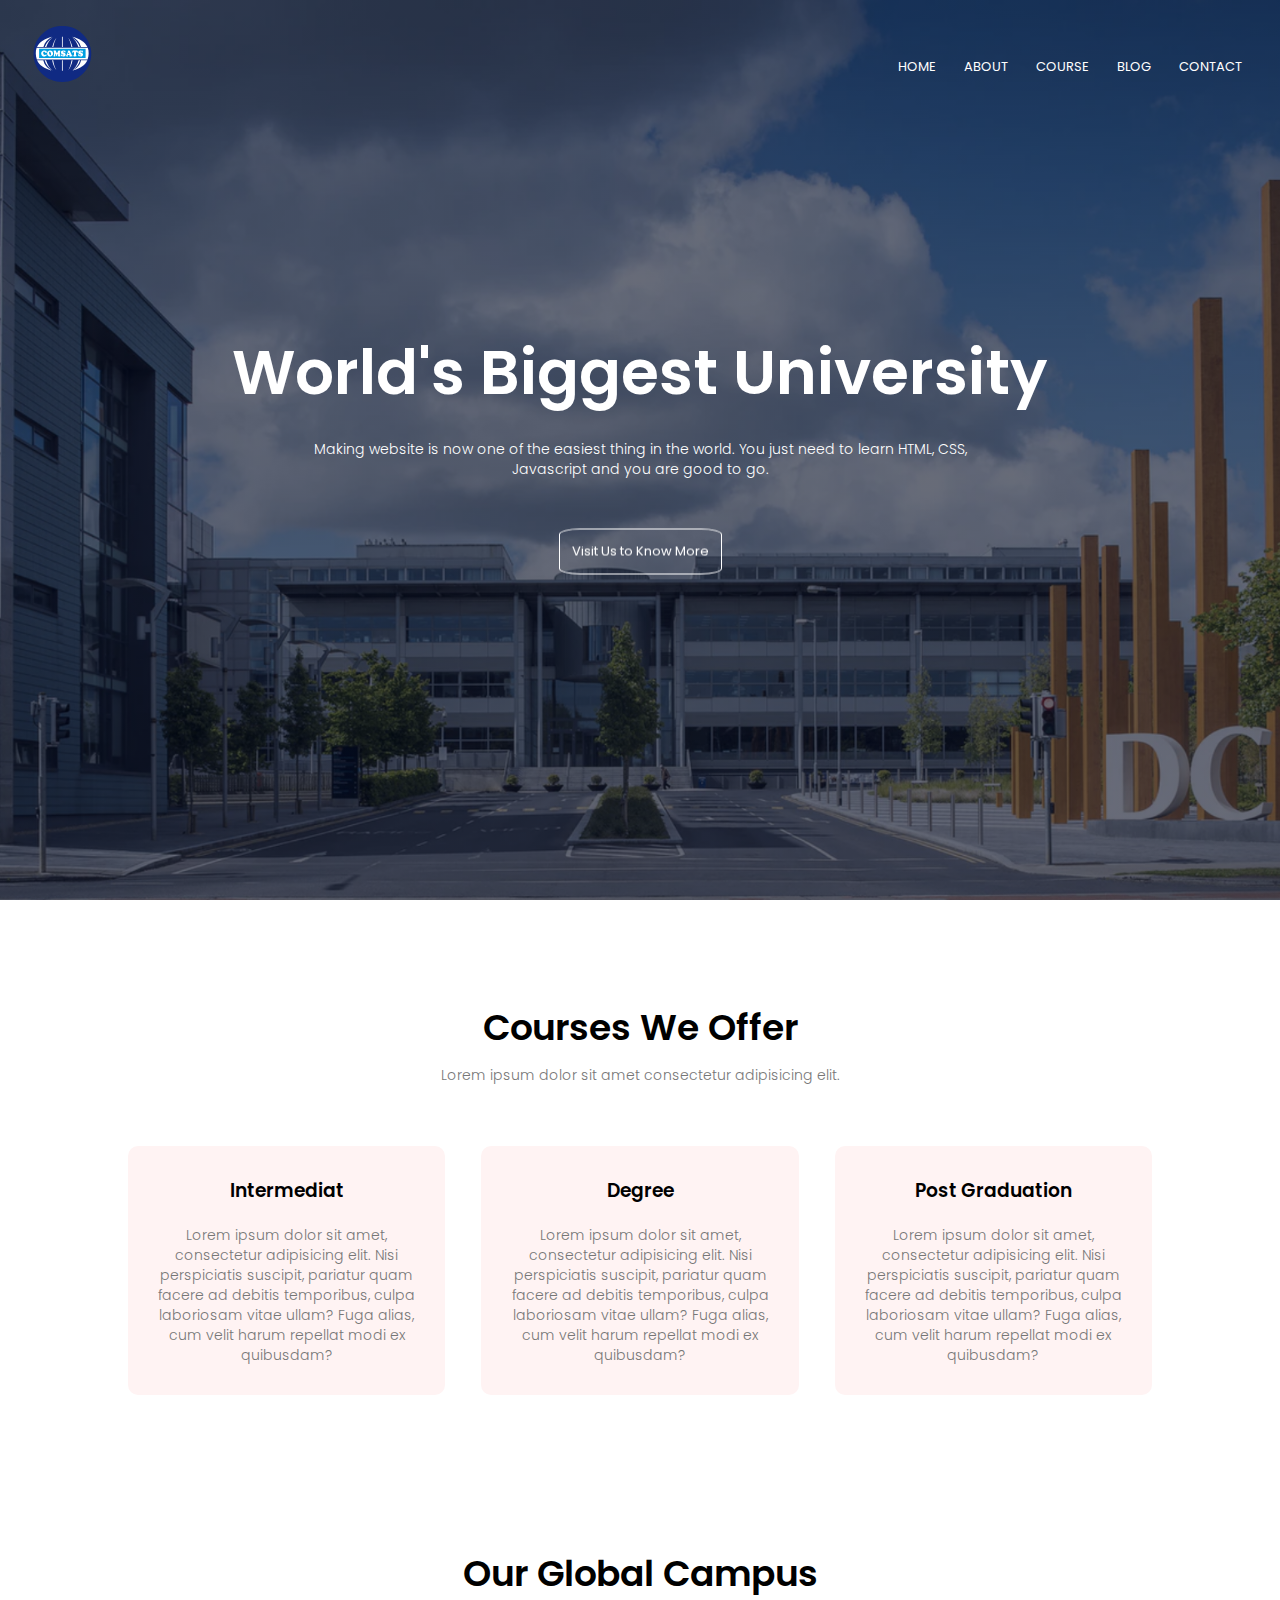
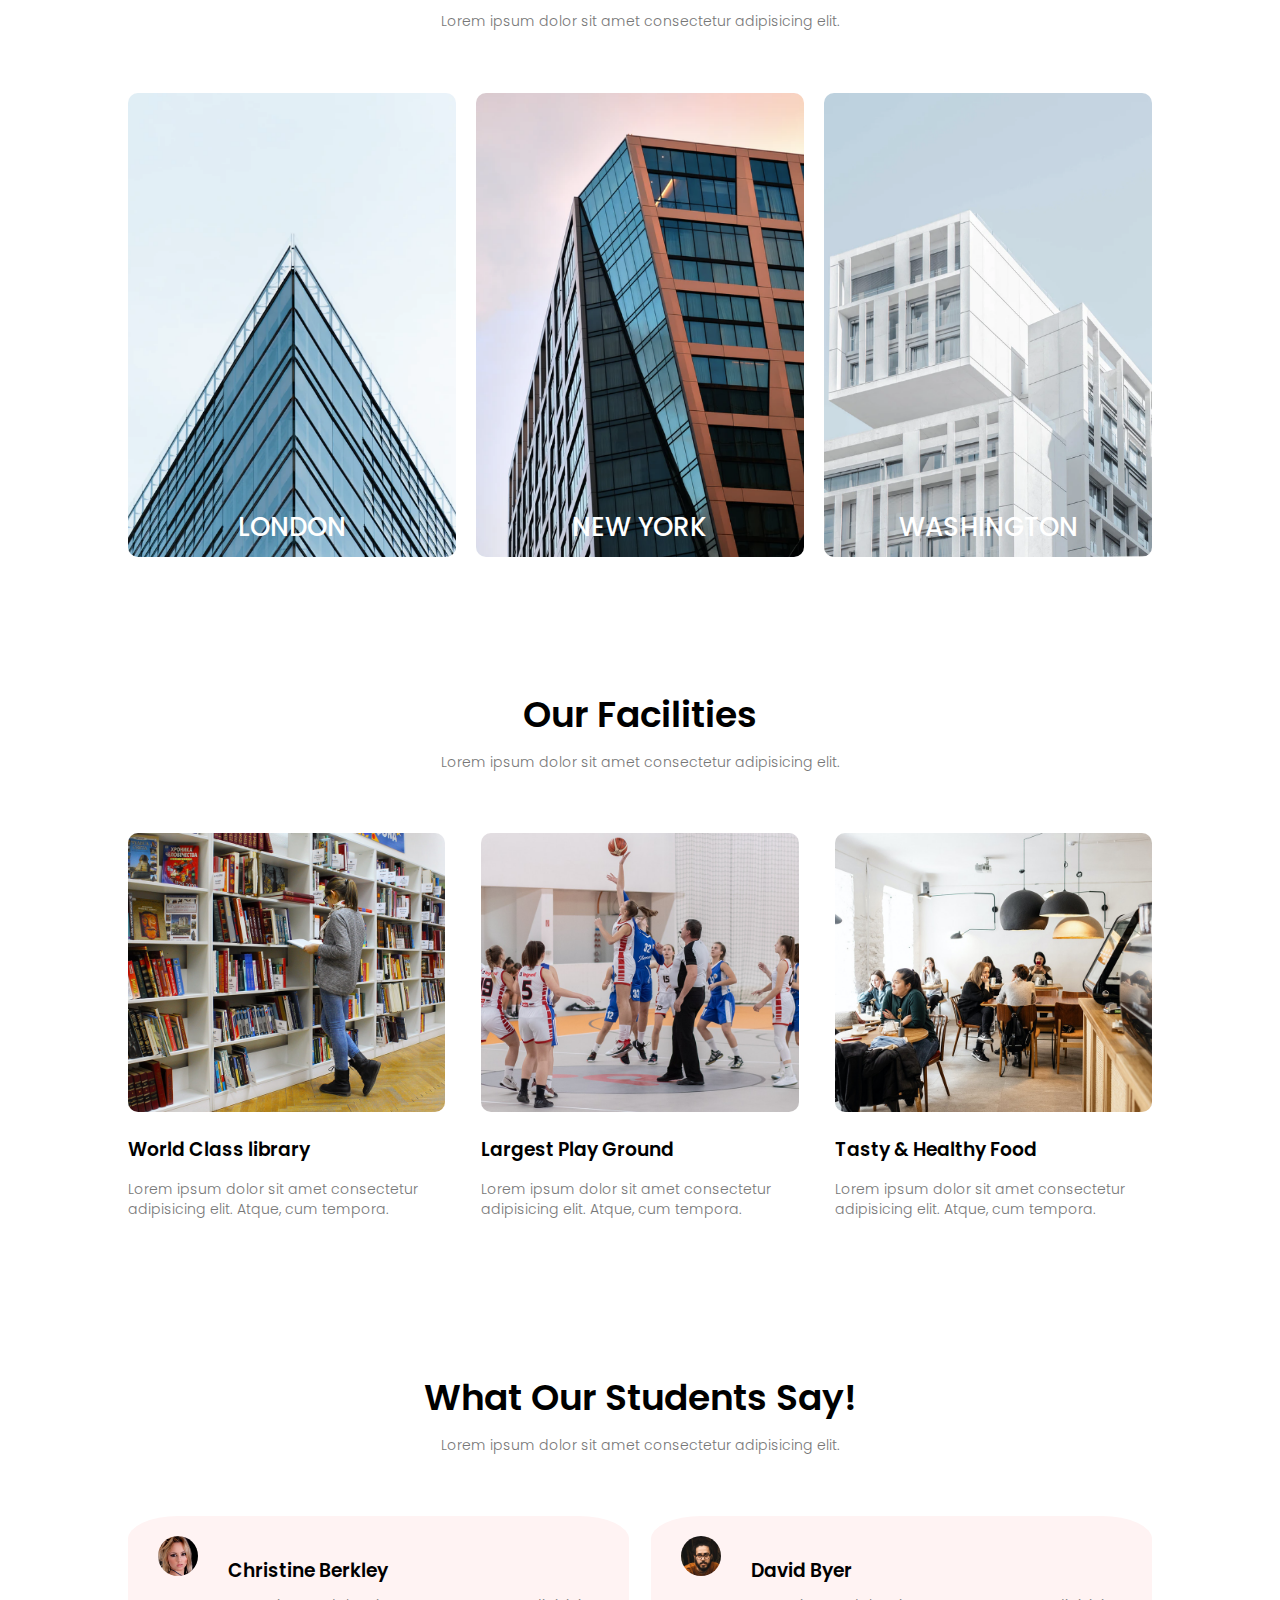
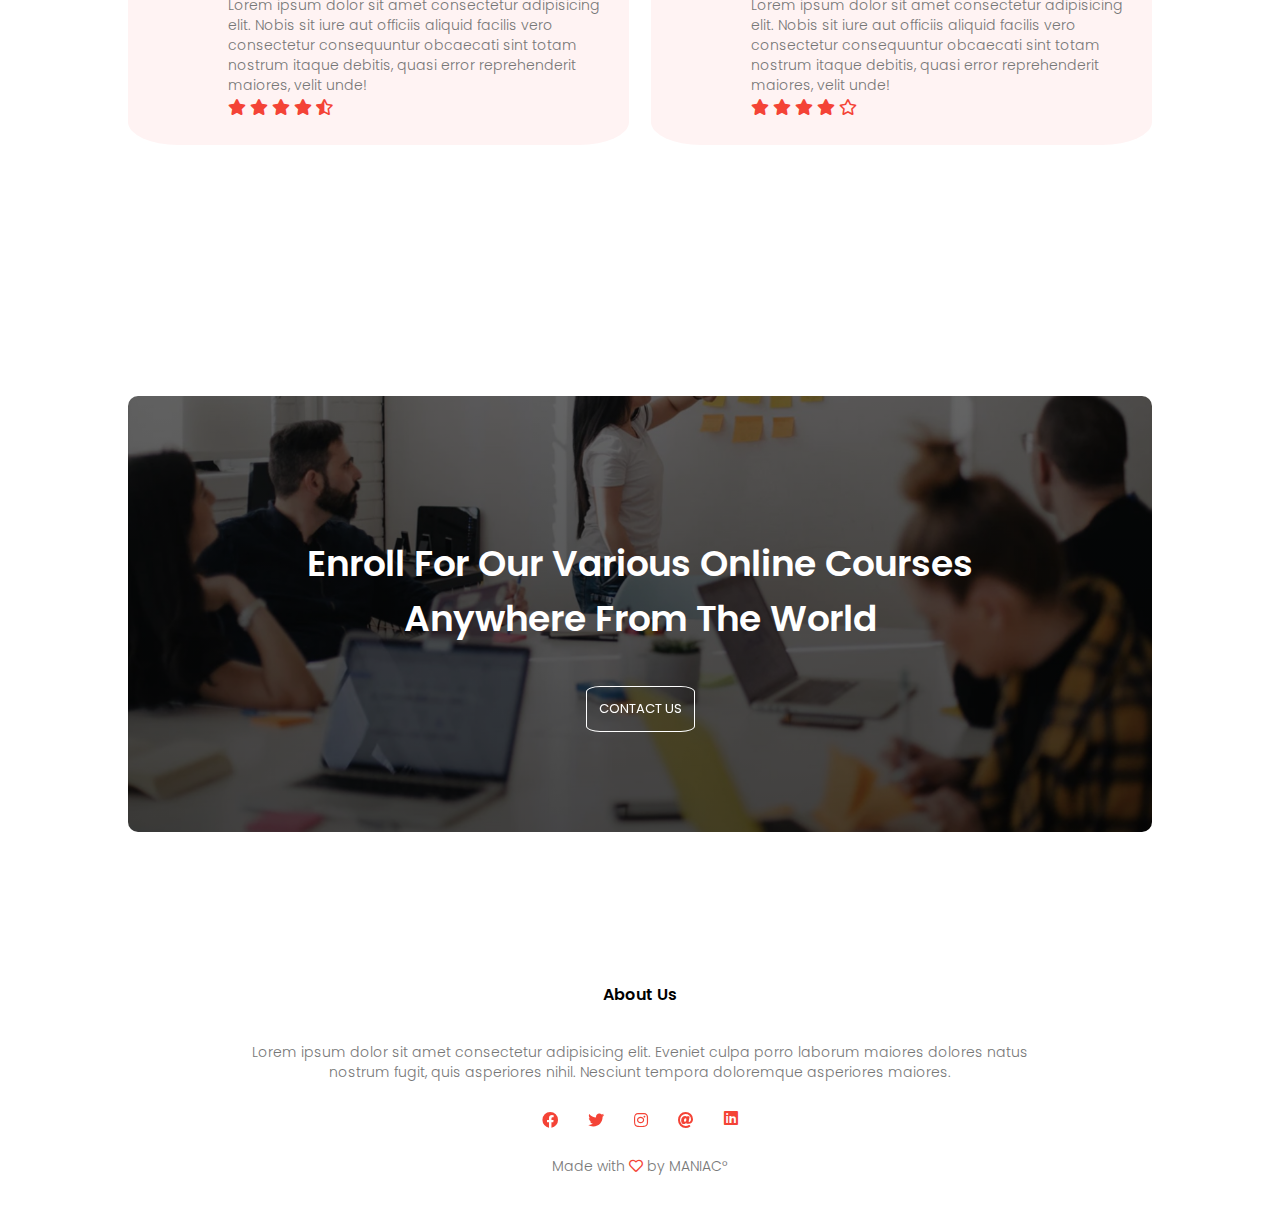
<file: index.html>
<!DOCTYPE html>
<html lang="en">

<head>
  <meta charset="UTF-8" />
  <meta http-equiv="X-UA-Compatible" content="IE=edge" />
  <meta name="viewport" content="width=device-width, initial-scale=1.0" />
  <title>University Website Design</title>
  <link rel="stylesheet" href="style.css" />
  <link rel="preconnect" href="https://fonts.googleapis.com" />
  <link rel="preconnect" href="https://fonts.gstatic.com" crossorigin />
  <link href="https://fonts.googleapis.com/css2?family=Poppins:ital,wght@0,200;0,400;0,600;0,700;1,300&display=swap"
    rel="stylesheet" />
  <link rel="stylesheet" href="./fontawesome-free-5.15.4-web/css/all.css" />

  <link rel="stylesheet" href="./Hover-master/css/hover-min.css" />
</head>

<body>
  <section class="header main_picture">
    <nav>
      <a href="index.html"><img id="svg" src="./Images_used/logo.svg" alt="" /></a>
      <div>
      </div>
      <div class="nav-links" id="navLinks">
        <i class="fa fa-times" onclick="hideMenu()"></i>
        <ul>
          <li><a href="index.html">HOME</a></li>
          <li><a href="About.html">ABOUT</a></li>
          <li><a href="course.html">COURSE</a></li>
          <li><a href="blog.html">BLOG</a></li>
          <li><a href="contact.html">CONTACT</a></li>
        </ul>
      </div>
      <i class="fa fa-bars" onclick="showMenu()"></i>
    </nav>

    <div class="text-box">
      <h1>World's Biggest University</h1>
      <p>
        Making website is now one of the easiest thing in the world. You just
        need to learn HTML, CSS, <span class="break"><br /></span> Javascript
        and you are good to go.
      </p>
      <a href="" class="hero-btn hvr-wobble-top hvr-round-corners">Visit Us to Know More
      </a>
    </div>
  </section>

  <!-- COURSES -->

  <section class="course">
    <h1>Courses We Offer</h1>
    <p>Lorem ipsum dolor sit amet consectetur adipisicing elit.</p>

    <div class="row">
      <div class="course-col">
        <h3>Intermediat</h3>
        <p>
          Lorem ipsum dolor sit amet, consectetur adipisicing elit. Nisi
          perspiciatis suscipit, pariatur quam facere ad debitis temporibus,
          culpa laboriosam vitae ullam? Fuga alias, cum velit harum repellat
          modi ex quibusdam?
        </p>
      </div>
      <div class="course-col">
        <h3>Degree</h3>
        <p>
          Lorem ipsum dolor sit amet, consectetur adipisicing elit. Nisi
          perspiciatis suscipit, pariatur quam facere ad debitis temporibus,
          culpa laboriosam vitae ullam? Fuga alias, cum velit harum repellat
          modi ex quibusdam?
        </p>
      </div>
      <div class="course-col">
        <h3>Post Graduation</h3>
        <p>
          Lorem ipsum dolor sit amet, consectetur adipisicing elit. Nisi
          perspiciatis suscipit, pariatur quam facere ad debitis temporibus,
          culpa laboriosam vitae ullam? Fuga alias, cum velit harum repellat
          modi ex quibusdam?
        </p>
      </div>
    </div>
  </section>

  <!-- Campus -->

  <section class="campus">
    <h1>Our Global Campus</h1>
    <p>Lorem ipsum dolor sit amet consectetur adipisicing elit.</p>

    <div class="row">
      <div class="campus-col">
        <img src="./Images_used/london.png" alt="" />
        <div class="layer">
          <h3>LONDON</h3>
        </div>
      </div>

      <div class="campus-col">
        <img src="./Images_used/newyork.png" alt="" />
        <div class="layer">
          <h3 id="newyork-campus-title">NEW YORK</h3>
        </div>
      </div>

      <div class="campus-col">
        <img src="./Images_used/washington.png" alt="" />
        <div class="layer">
          <h3>WASHINGTON</h3>
        </div>
      </div>
    </div>
  </section>

  <!-- Facilities -->

  <section class="facilities">
    <h1>Our Facilities</h1>
    <p>Lorem ipsum dolor sit amet consectetur adipisicing elit.</p>

    <div class="row">
      <div class="facilities-col">
        <img src="./Images_used/library.png" alt="" />
        <h3>World Class library</h3>
        <p>
          Lorem ipsum dolor sit amet consectetur adipisicing elit. Atque, cum
          tempora.
        </p>
      </div>

      <div class="facilities-col">
        <img src="./Images_used/basketball.png" alt="" />
        <h3>Largest Play Ground</h3>
        <p>
          Lorem ipsum dolor sit amet consectetur adipisicing elit. Atque, cum
          tempora.
        </p>
      </div>

      <div class="facilities-col">
        <img src="./Images_used/cafeteria.png" alt="" />
        <h3>Tasty & Healthy Food</h3>
        <p>
          Lorem ipsum dolor sit amet consectetur adipisicing elit. Atque, cum
          tempora.
        </p>
      </div>
    </div>
  </section>

  <!-- Testimonials -->

  <section class="testimonials">
    <h1>What Our Students Say!</h1>
    <p>Lorem ipsum dolor sit amet consectetur adipisicing elit.</p>

    <div class="row">
      <div class="testimonial-col">
        <img src="./Images_used/user1.jpg" alt="" />
        <div>
          <h3>Christine Berkley</h3>
          <p>
            Lorem ipsum dolor sit amet consectetur adipisicing elit. Nobis sit
            iure aut officiis aliquid facilis vero consectetur consequuntur
            obcaecati sint totam nostrum itaque debitis, quasi error
            reprehenderit maiores, velit unde!
          </p>
          <i class="fa fa-star"></i>
          <i class="fa fa-star"></i>
          <i class="fa fa-star"></i>
          <i class="fa fa-star"></i>
          <i class="fa fa-star-half-alt"></i>
        </div>
      </div>
      <div class="testimonial-col">
        <img src="./Images_used/user2.jpg" alt="" />
        <div>
          <h3>David Byer</h3>
          <p>
            Lorem ipsum dolor sit amet consectetur adipisicing elit. Nobis sit
            iure aut officiis aliquid facilis vero consectetur consequuntur
            obcaecati sint totam nostrum itaque debitis, quasi error
            reprehenderit maiores, velit unde!
          </p>
          <i class="fa fa-star"></i>
          <i class="fa fa-star"></i>
          <i class="fa fa-star"></i>
          <i class="fa fa-star"></i>
          <i class="far fa-star"></i>
        </div>
      </div>
    </div>
  </section>

  <!-- Call to Acton -->

  <section class="cta">
    <h1>
      Enroll For Our Various Online Courses<br />Anywhere From The World
    </h1>
    <a href="" class="hero-btn hvr-wobble-top hvr-round-corners">CONTACT US</a>
  </section>

  <!-- Footer -->

  <section class="footer">
    <h4>About Us</h4>
    <p>
      Lorem ipsum dolor sit amet consectetur adipisicing elit. Eveniet culpa
      porro laborum maiores dolores natus<span class="break"><br /></span>nostrum fugit, quis asperiores nihil. Nesciunt
      tempora doloremque
      asperiores maiores.
    </p>

    <!-- <div class="icons"> -->

    <a href="https://www.facebook.com/sheikh.tayyab.3705157/" target="_blank" class="hvr-icon-spin"><i
        class="fab fa-facebook hvr-icon"></i></a>
    <a href="https://twitter.com/TayyabS72998062" target="_blank" class="hvr-icon-spin"><i
        class="fab fa-twitter hvr-icon"></i></a>
    <a href="https://www.instagram.com/im__ts/" target="_blank" class="hvr-icon-spin"><i
        class="fab fa-instagram hvr-icon"></i></a>
    <a href="https://mail.google.com/mail/u/0/#inbox?compose=GTvVlcSDZczKXHNKrZkqFWdwPqdxPjgXcZMvlJrBLRSpcTbqCClMpBRTggkJdXbtHVGdwRqsbHFld"
      target="_blank" class="hvr-icon-spin"><i class="fas fa-at hvr-icon"></i></a>
    <i class="fab fa-linkedin hvr-icon"></i>
    <!-- </div> -->
    <p>
      Made with <i class="far fa-heart"></i> by MANIAC<span class="degree">°</span>
    </p>
  </section>

  <!-- Javascript for Toggle Menu -->
  <script>
    var navLinks = document.getElementById("navLinks");

    function showMenu() {
      navLinks.style.right = "0";
    }
    function hideMenu() {
      navLinks.style.right = "-100%";
    }
  </script>
</body>

</html>
</file>
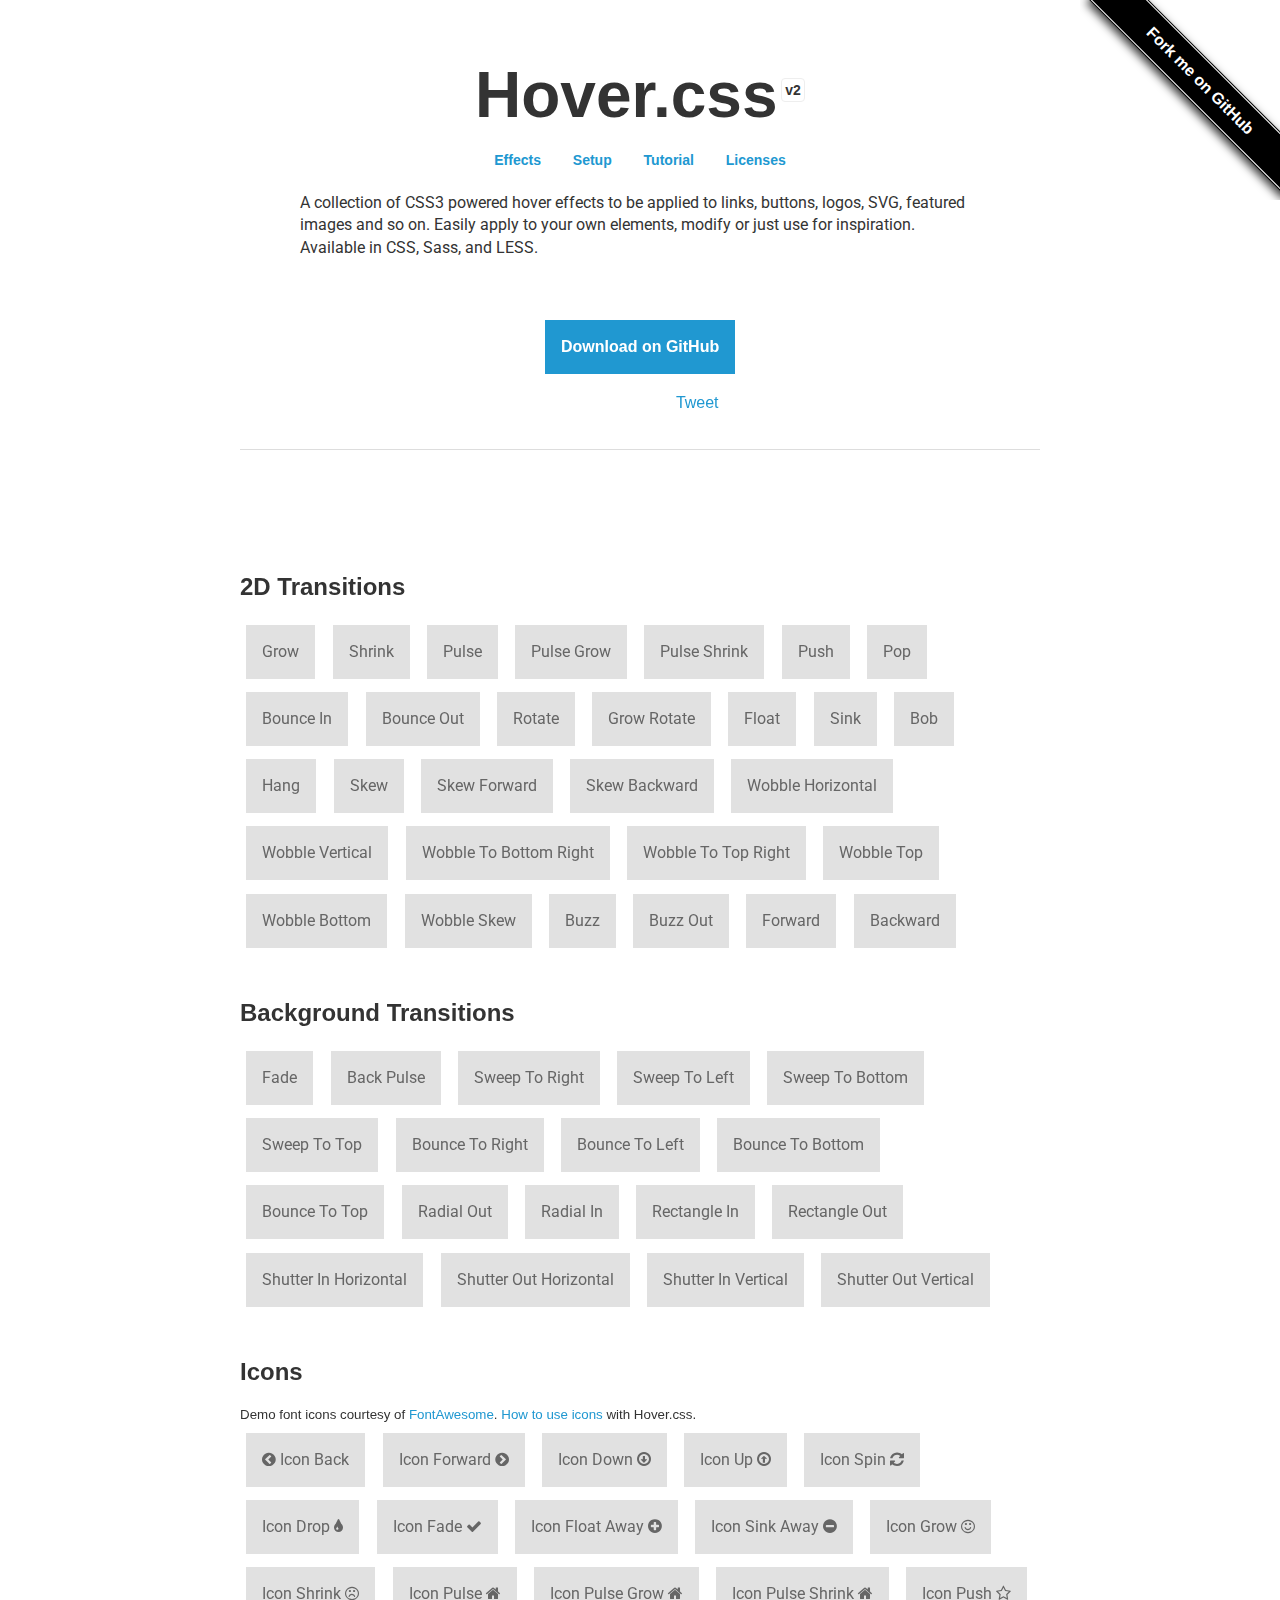
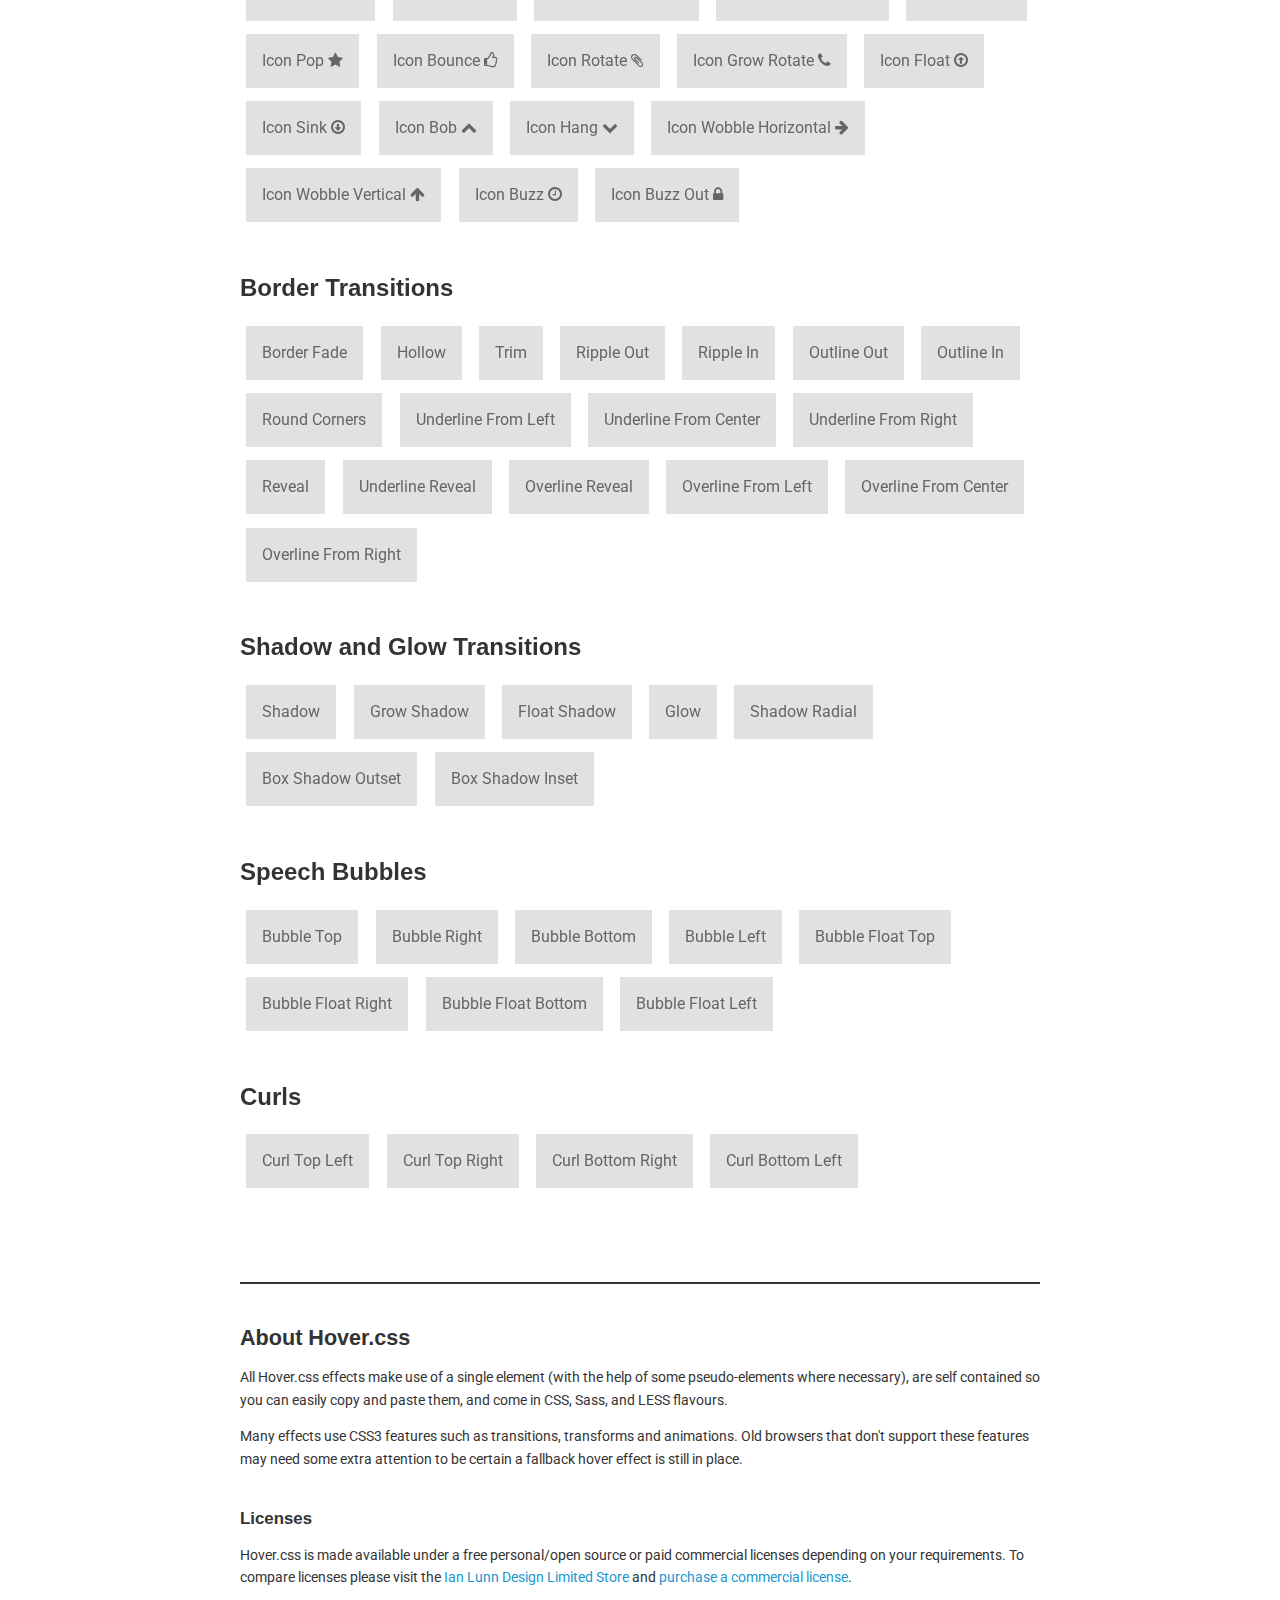
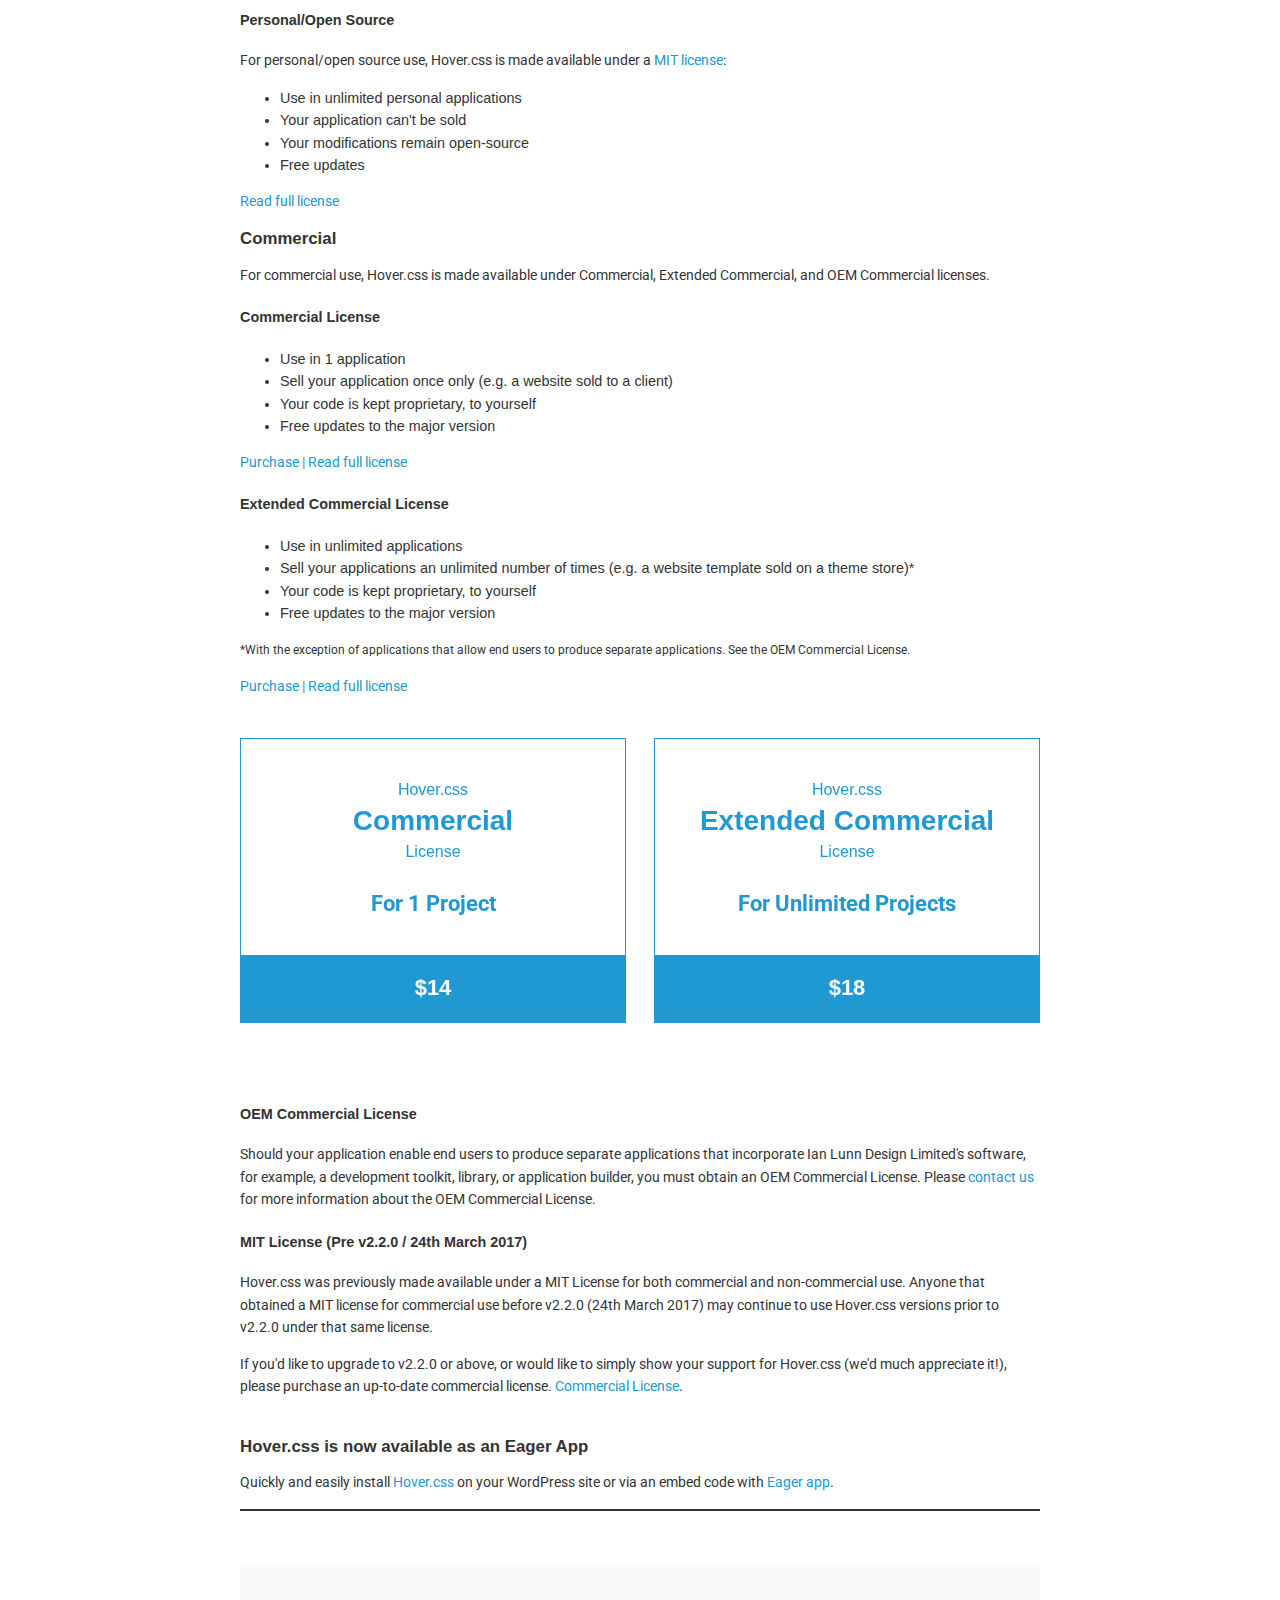
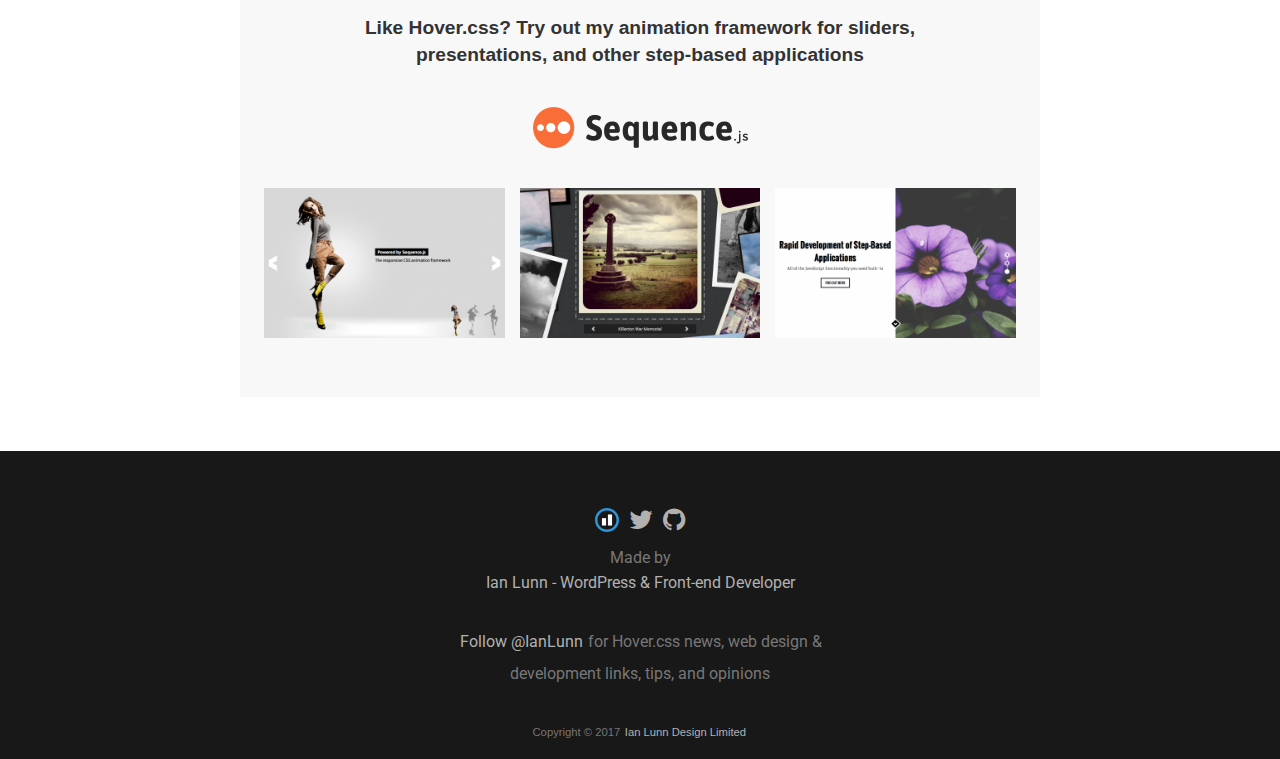
<file: Hover-master/index.html>
<!DOCTYPE html>
<html lang="en">
	<head>
		<meta charset="utf-8">
		<meta property="og:image" content="https://ianlunn.github.io/Hover/hover.jpg" />
		<meta property="og:site_name" content="Hover.css"/>
		<meta property="og:title" content="Hover.css - A collection of CSS3 powered hover effects" />
		<title>Hover.css - A collection of CSS3 powered hover effects</title>
		<link href="css/demo-page.css" rel="stylesheet" media="all">
		<link href="css/hover.css" rel="stylesheet" media="all">
		<link href="https://maxcdn.bootstrapcdn.com/font-awesome/4.2.0/css/font-awesome.min.css" rel="stylesheet" media="all">
	</head>
	<body>

		<!--[if lt IE 10]>
		<p class="browsehappy">You are using an <strong>outdated</strong> browser. Please <a href="https://browsehappy.com/">upgrade your browser</a> to improve your experience.</p>
		<![endif]-->

		<div class="main">
			<span id="forkongithub"><a href="https://github.com/IanLunn/Hover">Fork me on GitHub</a></span>

			<h1>Hover.css <a href="https://github.com/IanLunn/Hover/releases" class="sup" title="View release history">v2</a></h1>

			<nav>
				<ul>
					<li><a href="#effects" title="Effects">Effects</a></li>
					<li><a href="https://github.com/IanLunn/Hover/blob/master/README.md#hovercss" title="Setup">Setup</a></li>
					<li><a href="https://ianlunn.co.uk/articles/hover-css-tutorial-introduction/" title="hover.css Tutorial and Introduction">Tutorial</a></li>
					<li><a href="#licenses" title="Licenses">Licenses</a></li>
				</ul>
			</nav>

			<p class="intro">A collection of CSS3 powered hover effects to be applied to links, buttons, logos, SVG, featured images and so on. Easily apply to your own elements, modify or just use for inspiration. Available in CSS, Sass, and LESS.</p>

			<div class="download aligncenter">
				<a class="button cta hvr-float-shadow" href="https://github.com/IanLunn/Hover">Download on GitHub</a>
			</div>

			<div class="social aligncenter">
				<div class="social-button">
					<iframe src="https://ghbtns.com/github-btn.html?user=IanLunn&repo=Hover&type=watch&count=true" allowtransparency="true" frameborder="0" scrolling="0" width="110" height="20"></iframe>
				</div>

				<div class="social-button">
					<a href="https://twitter.com/share" class="twitter-share-button" data-related="IanLunn" data-dnt="true">Tweet</a>
				</div>
			</div>

			<hr />
			<br />

			<script async type="text/javascript" src="//cdn.carbonads.com/carbon.js?serve=CKYIE23M&placement=ianlunncouk" id="_carbonads_js"></script>

			<div id="effects" class="effects">

				<h2>2D Transitions</h2>

				<a href="#" class="hvr-grow">Grow</a>
				<a href="#" class="hvr-shrink">Shrink</a>
				<a href="#" class="hvr-pulse">Pulse</a>
				<a href="#" class="hvr-pulse-grow">Pulse Grow</a>
				<a href="#" class="hvr-pulse-shrink">Pulse Shrink</a>
				<a href="#" class="hvr-push">Push</a>
				<a href="#" class="hvr-pop">Pop</a>
				<a href="#" class="hvr-bounce-in">Bounce In</a>
				<a href="#" class="hvr-bounce-out">Bounce Out</a>
				<a href="#" class="hvr-rotate">Rotate</a>
				<a href="#" class="hvr-grow-rotate">Grow Rotate</a>
				<a href="#" class="hvr-float">Float</a>
				<a href="#" class="hvr-sink">Sink</a>
				<a href="#" class="hvr-bob">Bob</a>
				<a href="#" class="hvr-hang">Hang</a>
				<a href="#" class="hvr-skew">Skew</a>
				<a href="#" class="hvr-skew-forward">Skew Forward</a>
				<a href="#" class="hvr-skew-backward">Skew Backward</a>
				<a href="#" class="hvr-wobble-horizontal">Wobble Horizontal</a>
				<a href="#" class="hvr-wobble-vertical">Wobble Vertical</a>
				<a href="#" class="hvr-wobble-to-bottom-right">Wobble To Bottom Right</a>
				<a href="#" class="hvr-wobble-to-top-right">Wobble To Top Right</a>
				<a href="#" class="hvr-wobble-top">Wobble Top</a>
				<a href="#" class="hvr-wobble-bottom">Wobble Bottom</a>
				<a href="#" class="hvr-wobble-skew">Wobble Skew</a>
				<a href="#" class="hvr-buzz">Buzz</a>
				<a href="#" class="hvr-buzz-out">Buzz Out</a>
				<a href="#" class="hvr-forward">Forward</a>
				<a href="#" class="hvr-backward">Backward</a>


				<h2>Background Transitions</h2>

				<a href="#" class="hvr-fade">Fade</a>
				<a href="#" class="hvr-back-pulse">Back Pulse</a>
				<a href="#" class="hvr-sweep-to-right">Sweep To Right</a>
				<a href="#" class="hvr-sweep-to-left">Sweep To Left</a>
				<a href="#" class="hvr-sweep-to-bottom">Sweep To Bottom</a>
				<a href="#" class="hvr-sweep-to-top">Sweep To Top</a>
				<a href="#" class="hvr-bounce-to-right">Bounce To Right</a>
				<a href="#" class="hvr-bounce-to-left">Bounce To Left</a>
				<a href="#" class="hvr-bounce-to-bottom">Bounce To Bottom</a>
				<a href="#" class="hvr-bounce-to-top">Bounce To Top</a>
				<a href="#" class="hvr-radial-out">Radial Out</a>
				<a href="#" class="hvr-radial-in">Radial In</a>
				<a href="#" class="hvr-rectangle-in">Rectangle In</a>
				<a href="#" class="hvr-rectangle-out">Rectangle Out</a>
				<a href="#" class="hvr-shutter-in-horizontal">Shutter In Horizontal</a>
				<a href="#" class="hvr-shutter-out-horizontal">Shutter Out Horizontal</a>
				<a href="#" class="hvr-shutter-in-vertical">Shutter In Vertical</a>
				<a href="#" class="hvr-shutter-out-vertical">Shutter Out Vertical</a>


				<h2>Icons</h2>

				<small>Demo font icons courtesy of <a href="https://fortawesome.github.io/Font-Awesome/">FontAwesome</a>. <a href="https://github.com/IanLunn/Hover/#using-icon-effects">How to use icons</a> with Hover.css.</small>

				<a href="#" class="hvr-icon-back">
					<i class="fa fa-chevron-circle-left hvr-icon"></i> Icon Back
				</a>
				<a href="#" class="hvr-icon-forward">
					Icon Forward
					<i class="fa fa-chevron-circle-right hvr-icon"></i>
				</a>
				<a href="#" class="hvr-icon-down">
					Icon Down <i class="fa fa-arrow-circle-o-down hvr-icon"></i>
				</a>
				<a href="#" class="hvr-icon-up">
					Icon Up <i class="fa fa-arrow-circle-o-up hvr-icon"></i>
				</a>
				<a href="#" class="hvr-icon-spin">
					Icon Spin <i class="fa fa-refresh hvr-icon"></i>
				</a>
				<a href="#" class="hvr-icon-drop">
					Icon Drop <i class="fa fa-tint hvr-icon"></i>
				</a>
				<a href="#" class="hvr-icon-fade">
					Icon Fade <i class="fa fa-check hvr-icon"></i>
				</a>
				<a href="#" class="hvr-icon-float-away">
					Icon Float Away <i class="fa fa-plus-circle hvr-icon"></i>
				</a>
				<a href="#" class="hvr-icon-sink-away">
					Icon Sink Away <i class="fa fa-minus-circle hvr-icon"></i>
				</a>
				<a href="#" class="hvr-icon-grow">
					Icon Grow <i class="fa fa-smile-o hvr-icon"></i>
				</a>
				<a href="#" class="hvr-icon-shrink">
					Icon Shrink <i class="fa fa-frown-o hvr-icon"></i>
				</a>
				<a href="#" class="hvr-icon-pulse">
					Icon Pulse <i class="fa fa-home hvr-icon"></i>
				</a>
				<a href="#" class="hvr-icon-pulse-grow">
					Icon Pulse Grow <i class="fa fa-home hvr-icon"></i>
				</a>
				<a href="#" class="hvr-icon-pulse-shrink">
					Icon Pulse Shrink <i class="fa fa-home hvr-icon"></i>
				</a>
				<a href="#" class="hvr-icon-push">
					Icon Push <i class="fa fa-star-o hvr-icon"></i>
				</a>
				<a href="#" class="hvr-icon-pop">
					Icon Pop <i class="fa fa-star hvr-icon"></i>
				</a>
				<a href="#" class="hvr-icon-bounce">
					Icon Bounce <i class="fa fa-thumbs-o-up hvr-icon"></i>
				</a>
				<a href="#" class="hvr-icon-rotate">
					Icon Rotate <i class="fa fa-paperclip hvr-icon"></i>
				</a>
				<a href="#" class="hvr-icon-grow-rotate">
					Icon Grow Rotate <i class="fa fa-phone hvr-icon"></i>
				</a>
				<a href="#" class="hvr-icon-float">
					Icon Float <i class="fa fa-arrow-circle-o-up hvr-icon"></i>
				</a>
				<a href="#" class="hvr-icon-sink">
					Icon Sink <i class="fa fa-arrow-circle-o-down hvr-icon"></i>
				</a>
				<a href="#" class="hvr-icon-bob">
					Icon Bob <i class="fa fa-chevron-up hvr-icon"></i>
				</a>
				<a href="#" class="hvr-icon-hang">
					Icon Hang <i class="fa fa-chevron-down hvr-icon"></i>
				</a>
				<a href="#" class="hvr-icon-wobble-horizontal">
					Icon Wobble Horizontal <i class="fa fa-arrow-right hvr-icon"></i>
				</a>
				<a href="#" class="hvr-icon-wobble-vertical">
					Icon Wobble Vertical <i class="fa fa-arrow-up hvr-icon"></i>
				</a>
				<a href="#" class="hvr-icon-buzz">
					Icon Buzz <i class="fa fa-clock-o hvr-icon"></i>
				</a>
				<a href="#" class="hvr-icon-buzz-out">
					Icon Buzz Out <i class="fa fa-lock hvr-icon"></i>
				</a>


				<h2>Border Transitions</h2>

				<a href="#" class="hvr-border-fade">Border Fade</a>
				<a href="#" class="hvr-hollow">Hollow</a>
				<a href="#" class="hvr-trim">Trim</a>
				<a href="#" class="hvr-ripple-out">Ripple Out</a>
				<a href="#" class="hvr-ripple-in">Ripple In</a>
				<a href="#" class="hvr-outline-out">Outline Out</a>
				<a href="#" class="hvr-outline-in">Outline In</a>
				<a href="#" class="hvr-round-corners">Round Corners</a>
				<a href="#" class="hvr-underline-from-left">Underline From Left</a>
				<a href="#" class="hvr-underline-from-center">Underline From Center</a>
				<a href="#" class="hvr-underline-from-right">Underline From Right</a>
				<a href="#" class="hvr-reveal">Reveal</a>
				<a href="#" class="hvr-underline-reveal">Underline Reveal</a>
				<a href="#" class="hvr-overline-reveal">Overline Reveal</a>
				<a href="#" class="hvr-overline-from-left">Overline From Left</a>
				<a href="#" class="hvr-overline-from-center">Overline From Center</a>
				<a href="#" class="hvr-overline-from-right">Overline From Right</a>


				<h2>Shadow and Glow Transitions</h2>

				<a href="#" class="hvr-shadow">Shadow</a>
				<a href="#" class="hvr-grow-shadow">Grow Shadow</a>
				<a href="#" class="hvr-float-shadow">Float Shadow</a>
				<a href="#" class="hvr-glow">Glow</a>
				<a href="#" class="hvr-shadow-radial">Shadow Radial</a>
				<a href="#" class="hvr-box-shadow-outset">Box Shadow Outset</a>
				<a href="#" class="hvr-box-shadow-inset">Box Shadow Inset</a>


				<h2>Speech Bubbles</h2>

				<a href="#" class="hvr-bubble-top">Bubble Top</a>
				<a href="#" class="hvr-bubble-right">Bubble Right</a>
				<a href="#" class="hvr-bubble-bottom">Bubble Bottom</a>
				<a href="#" class="hvr-bubble-left">Bubble Left</a>
				<a href="#" class="hvr-bubble-float-top">Bubble Float Top</a>
				<a href="#" class="hvr-bubble-float-right">Bubble Float Right</a>
				<a href="#" class="hvr-bubble-float-bottom">Bubble Float Bottom</a>
				<a href="#" class="hvr-bubble-float-left">Bubble Float Left</a>


				<h2>Curls</h2>

				<a href="#" class="hvr-curl-top-left">Curl Top Left</a>
				<a href="#" class="hvr-curl-top-right">Curl Top Right</a>
				<a href="#" class="hvr-curl-bottom-right">Curl Bottom Right</a>
				<a href="#" class="hvr-curl-bottom-left">Curl Bottom Left</a>
			</div>


			<div class="footer">
				<div class="about">
					<h2>About Hover.css</h2>

					<p>All Hover.css effects make use of a single element (with the help of some pseudo-elements where necessary), are self contained so you can easily copy and paste them, and come in CSS, Sass, and LESS flavours.</p>

					<p>Many effects use CSS3 features such as transitions, transforms and animations. Old browsers that don't support these features may need some extra attention to be certain a fallback hover effect is still in place.</p>

					<br />
					<h3 id="licenses">Licenses</h3>

					<p>Hover.css is made available under a free personal/open source or paid commercial licenses depending on your requirements. To compare licenses please visit the <a href="https://ianlunn.co.uk/store/licenses/">Ian Lunn Design Limited Store</a> and <a href="https://ianlunn.co.uk/store/hover-css/">purchase a commercial license</a>.</p>

					<h4 id="personal">Personal/Open Source</h4>

					<p>For personal/open source use, Hover.css is made available under a <a href="https://opensource.org/licenses/MIT">MIT license</a>:</p>

					<ul>
						<li>Use in unlimited personal applications</li>
						<li>Your application can't be sold</li>
						<li>Your modifications remain open-source</li>
						<li>Free updates</li>
					</ul>

					<p><a href="https://ianlunn.co.uk/store/licenses/personal/">Read full license</a></p>

					<h3 id="commercial-licenses">Commercial</h3>

					<p>For commercial use, Hover.css is made available under Commercial, Extended Commercial, and OEM Commercial licenses.</p>

					<h4 id="commercial">Commercial License</h4>

					<ul>
						<li>Use in 1 application</li>
						<li>Sell your application once only (e.g. a website sold to a client)</li>
						<li>Your code is kept proprietary, to yourself</li>
						<li>Free updates to the major version</li>
					</ul>

					<p><a href="https://ianlunn.co.uk/store/hover-css/?attribute_pa_licenses=commercial">Purchase<a/> | <a href="https://ianlunn.co.uk/store/licenses/commercial/">Read full license</a></p>

					<h4 id="extended-commercial">Extended Commercial License</h4>

					<ul>
						<li>Use in unlimited applications</li>
						<li>Sell your applications an unlimited number of times (e.g. a website template sold on a theme store)*</li>
						<li>Your code is kept proprietary, to yourself</li>
						<li>Free updates to the major version</li>
					</ul>

					<p><small>*With the exception of applications that allow end users to produce separate applications. See the OEM Commercial License.</small></p>

					<p><a href="https://ianlunn.co.uk/store/hover-css/?attribute_pa_licenses=extended-commercial">Purchase<a/> | <a href="https://ianlunn.co.uk/store/licenses/extended-commercial/">Read full license</a></p>

					<div class="licenses">
						<a target="_blank" href="https://ianlunn.co.uk/store/hover-css/?attribute_pa_licenses=commercial" title="Commercial License" class="license hvr-float">
							<div class="license__content">
								<h5 class="license__title"><div>Hover.css</div> Commercial <div>License</div></h5>
								<p class="license__desc">For 1 Project</p>
							</div>
							<span class="license__button button cta">$14</span>
						</a>

						<a target="_blank" href="https://ianlunn.co.uk/store/hover-css/?attribute_pa_licenses=extended-commercial" title="Extended Commercial License" class="license hvr-float">
							<div class="license__content">
								<h5 class="license__title"><div>Hover.css</div> Extended Commercial <div>License</div></h5>
								<p class="license__desc">For Unlimited Projects</p>
							</div>
							<span class="license__button button cta">$18</span>
						</a>
					</div>

					<h4 id="oem-commercial">OEM Commercial License</h4>

					<p>Should your application enable end users to produce separate applications that incorporate Ian Lunn Design Limited's software, for example, a development toolkit, library, or application builder, you must obtain an OEM Commercial License. Please <a href="https://ianlunn.co.uk/contact/">contact us</a> for more information about the OEM Commercial License.</p>

					<h4>MIT License (Pre v2.2.0 / 24th March 2017)</h4>
					<p>Hover.css was previously made available under a MIT License for both commercial and non-commercial use. Anyone that obtained a MIT license for commercial use before v2.2.0 (24th March 2017) may continue to use Hover.css versions prior to v2.2.0 under that same license.</p>

					<p>If you'd like to upgrade to v2.2.0 or above, or would like to simply show your support for Hover.css (we'd much appreciate it!), please purchase an up-to-date commercial license. <a href="https://ianlunn.co.uk/store/hover-css/?attribute_pa_licenses=commercial" title="Commercial License">Commercial License</a>.</p>

					<br />
					<h3>Hover.css is now available as an Eager App</h3>
					<p>Quickly and easily install <a href="https://eager.io/app/AN_LdP2tOk0f">Hover.css</a> on your WordPress site or via an embed code with <a href="https://eager.io/">Eager app</a>.</p>
				</div>
			</div>

			<div class="ad">
				<h2>Like Hover.css? Try out my animation framework for sliders,<br /> presentations, and other step-based applications</h2>

				<a class="ad__logo" href="https://www.sequencejs.com/" title="Learn more about Sequence.js">
					<img src="sequence-logo.png" alt="Sequence.js" />
				</a>

				<div class="ad__preview">
					<a href="https://www.sequencejs.com/" title="Learn more about Sequence.js"><img src="modern-slide-in.png" /></a> <a class="second" href="https://www.sequencejs.com/" title="Learn more about Sequence.js"><img src="photo-stack.png" /></a> <a href="https://www.sequencejs.com/" title="Learn more about Sequence.js"><img src="two-up.png" /></a>
				</div>
			</div>

		</div>

		<div class="made-by group">
			<ul>
				<li>
					<!-- "IL" logo Copyright (c) Ian Lunn Design Limited 2017 -->
					<a cass="icon__ild" href="https://ianlunn.co.uk/" title="Ian Lunn - WordPress &amp; Front End Developer" target="_blank" class="ild-ident">
						<svg class="" onmouseenter="el=this;el.classList.add('active');setTimeout(function(){el.classList.remove('active')},600);" xmlns="https://www.w3.org/2000/svg" width="24" height="30" viewBox="0 0 52 52">
							<g class="circle-holder">
								<path class="circle" fill="#2E96D6" d="M5.4 26c0-11.4 9.2-20.6 20.6-20.6s20.6 9.2 20.6 20.6c0 11.4-9.2 20.6-20.6 20.6s-20.6-9.2-20.6-20.6zm-5.4 0c0 14.4 11.6 26 26 26s26-11.6 26-26-11.6-26-26-26-26 11.6-26 26z"></path>
							</g>
							<path class="i" fill="#fff" d="M15 22h9v16h-9v-16z"></path>
							<path class="l" fill="#fff" d="M28 14h9v24h-9v-24z"></path>
						</svg>
					</a>
				</li>
				<li><a class="icon__twitter" href="https://twitter.com/IanLunn/" title="Ian Lunn on Twitter" target="_blank"><i class="fa fa-twitter"></i></a></li>
				<li><a class="icon__github" href="https://github.com/IanLunn/Hover/" title="Hover.css on GitHub" target="_blank"><i class="fa fa-github"></i></a></li>
			</ul>
			<p>Made by<br /><a href="https://ianlunn.co.uk/" title="Ian Lunn - WordPress &amp; Front End Developer" target="_blank">Ian Lunn - WordPress &amp; Front-end Developer</a></p>

			<p class="follow"><a href="https://twitter.com/IanLunn" class="twitter-follow-button" data-show-count="false" data-dnt="true" data-size="large">Follow @IanLunn</a> for Hover.css news, web design &amp;<br /> development links, tips, and opinions</p>
			<small>Copyright &copy; 2017 <a href="https://ianlunn.co.uk/" title="Ian Lunn - WordPress &amp; Front End Developer" target="_blank">Ian Lunn Design Limited</a></small>
		</div>

		<script>
			/**
			 * Used to demonstrate Hover.css only. Not required when adding
			 * Hover.css to your own pages. Prevents a link from being
			 * navigated and gaining focus.
			 */
			var effects = document.querySelectorAll('.effects')[0];

			effects.addEventListener('click', function(e) {

				if (e.target.className.indexOf('hvr') > -1) {
					e.preventDefault();
					e.target.blur();

				}
			});
		</script>

		<script>!function(d,s,id){var js,fjs=d.getElementsByTagName(s)[0],p=/^https:/.test(d.location)?'http':'https';if(!d.getElementById(id)){js=d.createElement(s);js.id=id;js.src=p+'://platform.twitter.com/widgets.js';fjs.parentNode.insertBefore(js,fjs);}}(document, 'script', 'twitter-wjs');</script>

		<script>
		  (function(i,s,o,g,r,a,m){i['GoogleAnalyticsObject']=r;i[r]=i[r]||function(){
		  (i[r].q=i[r].q||[]).push(arguments)},i[r].l=1*new Date();a=s.createElement(o),
		  m=s.getElementsByTagName(o)[0];a.async=1;a.src=g;m.parentNode.insertBefore(a,m)
		  })(window,document,'script','//www.google-analytics.com/analytics.js','ga');

		  ga('create', 'UA-11991680-4', 'ianlunn.github.io');
		  ga('send', 'pageview');
		</script>
	</body>
</html>
</file>
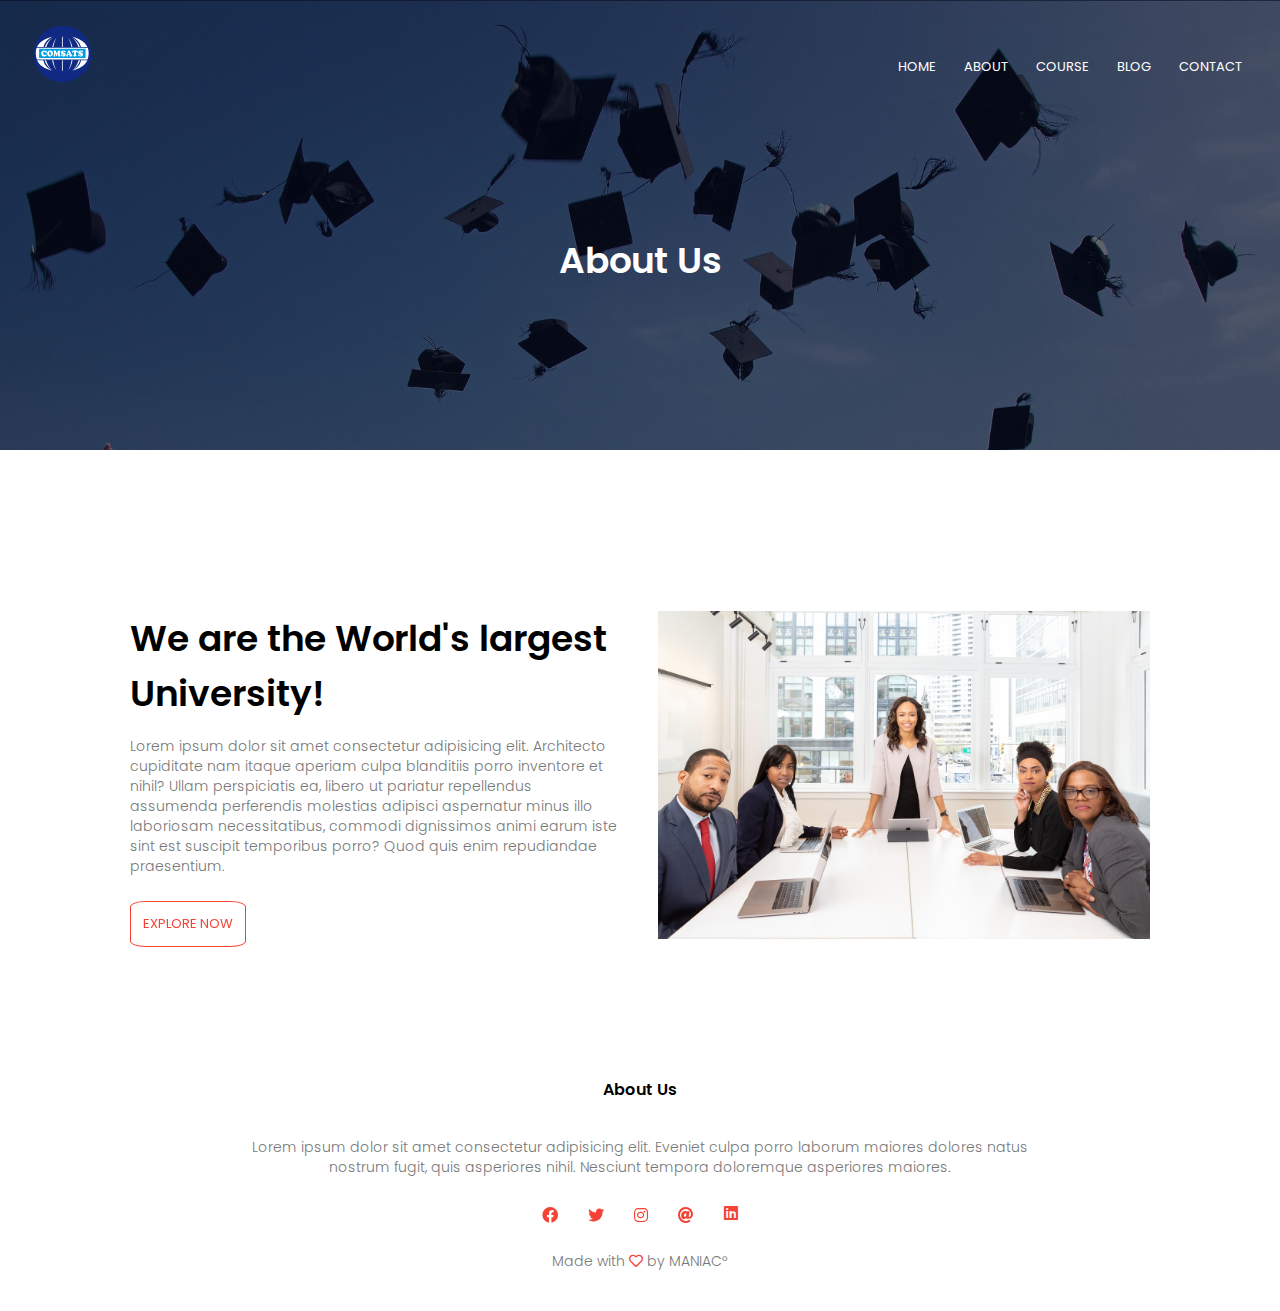
<file: About.html>
<!DOCTYPE html>
<html lang="en">
  <head>
    <meta charset="UTF-8" />
    <meta http-equiv="X-UA-Compatible" content="IE=edge" />
    <meta name="viewport" content="width=device-width, initial-scale=1.0" />
    <title>University Website Design</title>
    <link rel="stylesheet" href="style.css" />
    <link rel="preconnect" href="https://fonts.googleapis.com" />
    <link rel="preconnect" href="https://fonts.gstatic.com" crossorigin />
    <link
      href="https://fonts.googleapis.com/css2?family=Poppins:ital,wght@0,200;0,400;0,600;0,700;1,300&display=swap"
      rel="stylesheet"
    />
    <link rel="stylesheet" href="./fontawesome-free-5.15.4-web/css/all.css" />

    <link rel="stylesheet" href="./Hover-master/css/hover-min.css" />
  </head>
  <body>
    <section class="sub-header main_picture">
      <nav>
        <a href="index.html"><img id="svg" src="./Images_used/logo.svg" alt="" /></a>
        <div class="nav-links" id="navLinks">
          <i class="fa fa-times" onclick="hideMenu()"></i>
          <ul>
            <li><a href="index.html">HOME</a></li>
            <li><a href="About.html">ABOUT</a></li>
            <li><a href="course.html">COURSE</a></li>
            <li><a href="blog.html">BLOG</a></li>
            <li><a href="contact.html">CONTACT</a></li>
          </ul>
        </div>
        <i class="fa fa-bars" onclick="showMenu()"></i>
      </nav>

      <h1>About Us</h1>
    </section>

    <!-- About Us Content -->
    <section class="about-us">
      <div class="row">
        <div class="about-col">
          <h1>We are the World's largest University!</h1>
          <p>
            Lorem ipsum dolor sit amet consectetur adipisicing elit. Architecto
            cupiditate nam itaque aperiam culpa blanditiis porro inventore et
            nihil? Ullam perspiciatis ea, libero ut pariatur repellendus
            assumenda perferendis molestias adipisci aspernatur minus illo
            laboriosam necessitatibus, commodi dignissimos animi earum iste sint
            est suscipit temporibus porro? Quod quis enim repudiandae
            praesentium.
          </p>
          <a href="" class="hero-btn red-btn hvr-wobble-top hvr-round-corners"
            >EXPLORE NOW</a
          >
        </div>
        <div class="about-col">
          <img src="./Images_used/about.jpg" alt="" />
        </div>
      </div>
    </section>

    <!-- Footer -->
    <section class="footer">
      <h4>About Us</h4>
      <p>
        Lorem ipsum dolor sit amet consectetur adipisicing elit. Eveniet culpa
        porro laborum maiores dolores natus<span class="break"><br /></span
        >nostrum fugit, quis asperiores nihil. Nesciunt tempora doloremque
        asperiores maiores.
      </p>
      <!-- <div class="icons"> -->
      <a
        href="https://www.facebook.com/sheikh.tayyab.3705157/"
        target="_blank"
        class="hvr-icon-spin"
        ><i class="fab fa-facebook hvr-icon"></i
      ></a>
      <a
        href="https://twitter.com/TayyabS72998062"
        target="_blank"
        class="hvr-icon-spin"
        ><i class="fab fa-twitter hvr-icon"></i
      ></a>
      <a
        href="https://www.instagram.com/im__ts/"
        target="_blank"
        class="hvr-icon-spin"
        ><i class="fab fa-instagram hvr-icon"></i
      ></a>
      <a
        href="https://mail.google.com/mail/u/0/#inbox?compose=GTvVlcSDZczKXHNKrZkqFWdwPqdxPjgXcZMvlJrBLRSpcTbqCClMpBRTggkJdXbtHVGdwRqsbHFld"
        target="_blank"
        class="hvr-icon-spin"
        ><i class="fas fa-at hvr-icon"></i
      ></a>
      <i class="fab fa-linkedin hvr-icon"></i>
      <!-- </div> -->
      <p>
        Made with <i class="far fa-heart"></i> by MANIAC<span class="degree"
          >°</span
        >
      </p>
    </section>

    <!-- Javascript for Toggle Menu -->
    <script>
      var navLinks = document.getElementById("navLinks");

      function showMenu() {
        navLinks.style.right = "0";
      }
      function hideMenu() {
        navLinks.style.right = "-200px";
      }
    </script>
  </body>
</html>
</file>
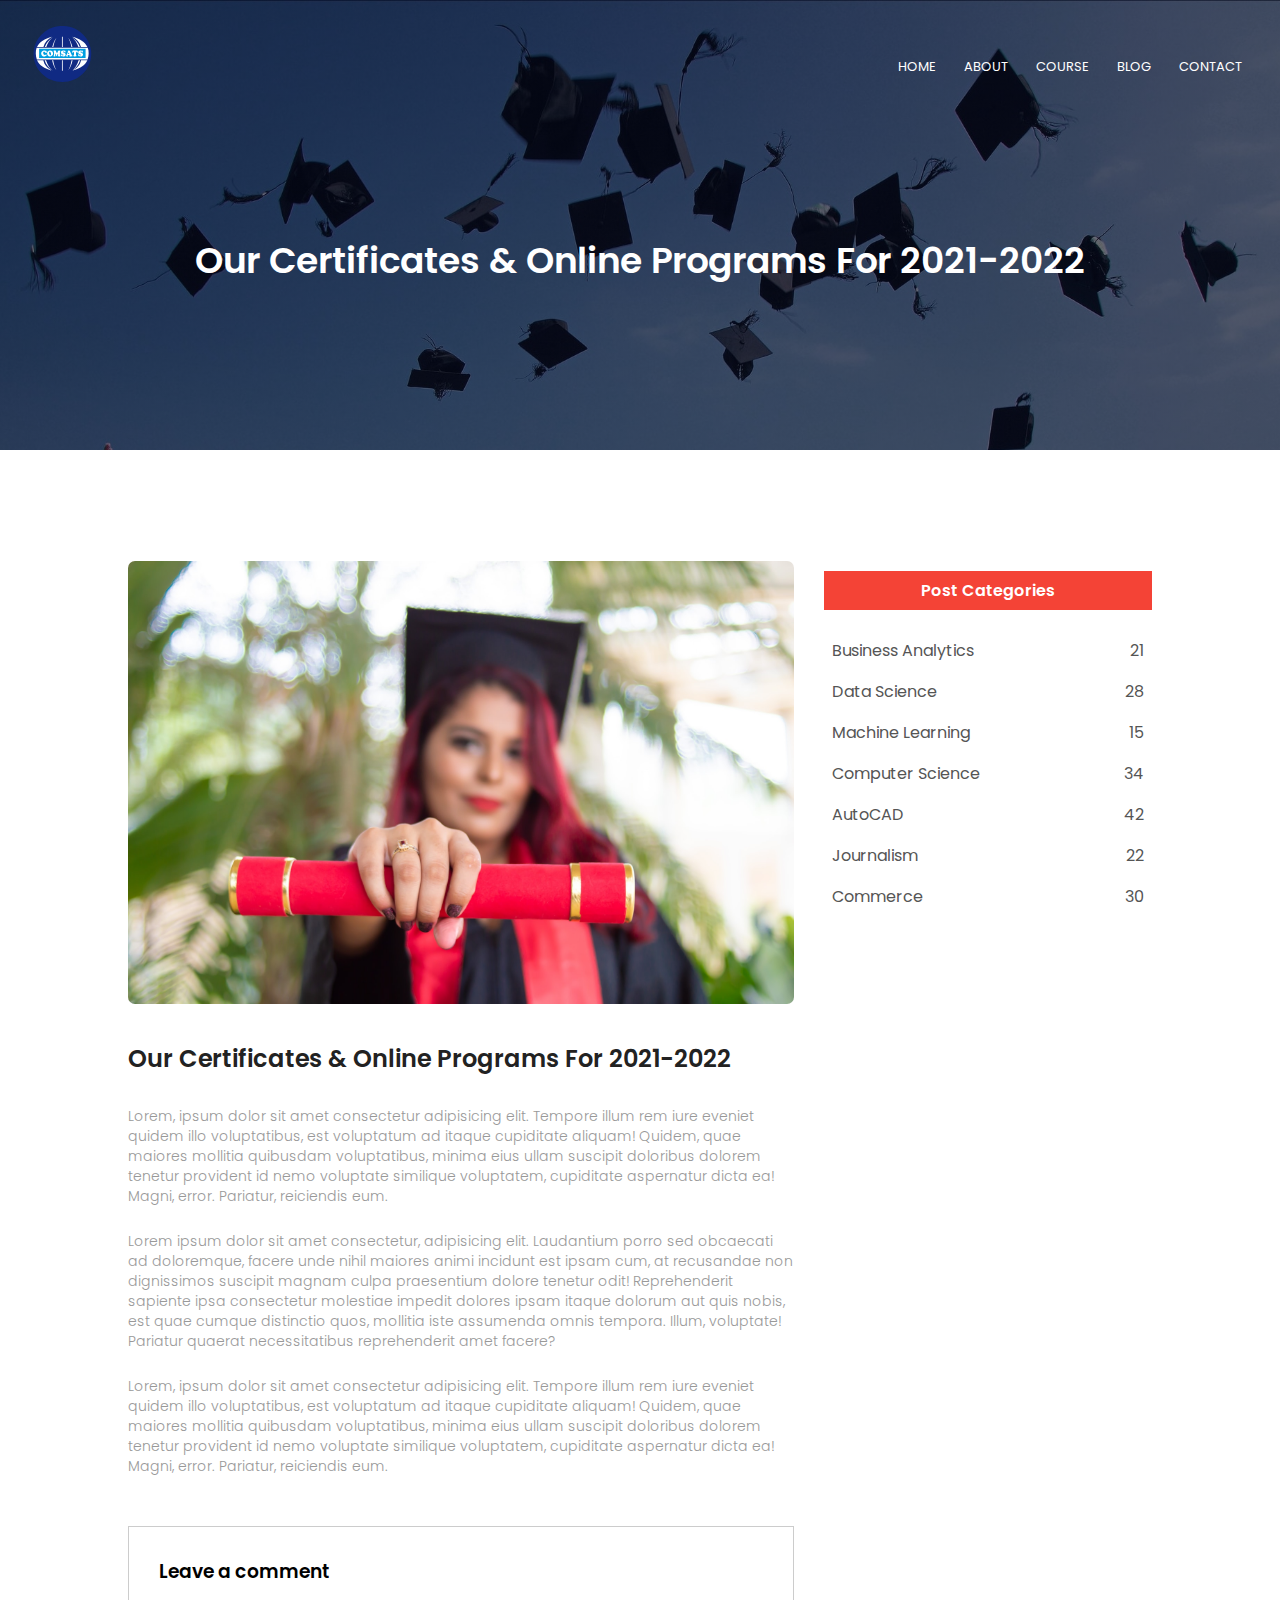
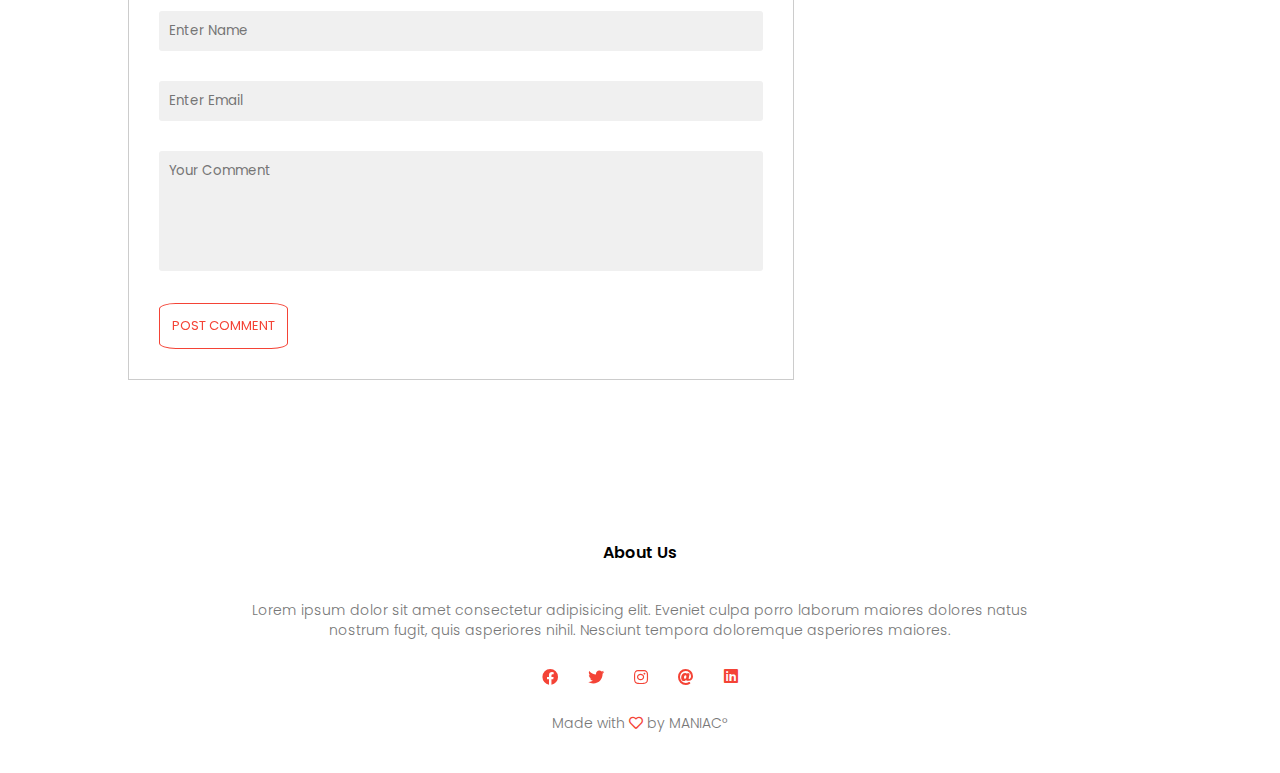
<file: blog.html>
<!DOCTYPE html>
<html lang="en">
  <head>
    <meta charset="UTF-8" />
    <meta http-equiv="X-UA-Compatible" content="IE=edge" />
    <meta name="viewport" content="width=device-width, initial-scale=1.0" />
    <title>University Website Design</title>
    <link rel="stylesheet" href="style.css" />
    <link rel="preconnect" href="https://fonts.googleapis.com" />
    <link rel="preconnect" href="https://fonts.gstatic.com" crossorigin />
    <link
      href="https://fonts.googleapis.com/css2?family=Poppins:ital,wght@0,200;0,400;0,600;0,700;1,300&display=swap"
      rel="stylesheet"
    />
    <link rel="stylesheet" href="./fontawesome-free-5.15.4-web/css/all.css" />

    <link rel="stylesheet" href="./Hover-master/css/hover-min.css" />
  </head>
  <body>
    <section class="sub-header main_picture">
      <nav>
        <a href="index.html"><img id="svg" src="./Images_used/logo.svg" alt="" /></a>
        <div class="nav-links" id="navLinks">
          <i class="fa fa-times" onclick="hideMenu()"></i>
          <ul>
            <li><a href="index.html">HOME</a></li>
            <li><a href="About.html">ABOUT</a></li>
            <li><a href="course.html">COURSE</a></li>
            <li><a href="blog.html">BLOG</a></li>
            <li><a href="contact.html">CONTACT</a></li>
          </ul>
        </div>
        <i class="fa fa-bars" onclick="showMenu()"></i>
      </nav>

      <h1>Our Certificates & Online Programs For 2021-2022</h1>
    </section>

    <!-- BLOG PAGE CONTENT -->
    <section class="blog-content">
      <div class="row">
        <div class="blog-left">
          <img src="./Images_used/certificate.jpg" alt="" />
          <h2>Our Certificates & Online Programs For 2021-2022</h2>
          <p>
            Lorem, ipsum dolor sit amet consectetur adipisicing elit. Tempore
            illum rem iure eveniet quidem illo voluptatibus, est voluptatum ad
            itaque cupiditate aliquam! Quidem, quae maiores mollitia quibusdam
            voluptatibus, minima eius ullam suscipit doloribus dolorem tenetur
            provident id nemo voluptate similique voluptatem, cupiditate
            aspernatur dicta ea! Magni, error. Pariatur, reiciendis eum.
          </p>
          <br />
          <p>
            Lorem ipsum dolor sit amet consectetur, adipisicing elit. Laudantium
            porro sed obcaecati ad doloremque, facere unde nihil maiores animi
            incidunt est ipsam cum, at recusandae non dignissimos suscipit
            magnam culpa praesentium dolore tenetur odit! Reprehenderit sapiente
            ipsa consectetur molestiae impedit dolores ipsam itaque dolorum aut
            quis nobis, est quae cumque distinctio quos, mollitia iste assumenda
            omnis tempora. Illum, voluptate! Pariatur quaerat necessitatibus
            reprehenderit amet facere?
          </p>
          <br />
          <p>
            Lorem, ipsum dolor sit amet consectetur adipisicing elit. Tempore
            illum rem iure eveniet quidem illo voluptatibus, est voluptatum ad
            itaque cupiditate aliquam! Quidem, quae maiores mollitia quibusdam
            voluptatibus, minima eius ullam suscipit doloribus dolorem tenetur
            provident id nemo voluptate similique voluptatem, cupiditate
            aspernatur dicta ea! Magni, error. Pariatur, reiciendis eum.
          </p>

          <div class="commennt-box">
            <h3>Leave a comment</h3>
            <form class="comment-form">
              <input type="text" placeholder="Enter Name" />
              <input type="email" placeholder="Enter Email" />
              <textarea rows="5" placeholder="Your Comment"></textarea>
              <button
                type="submit"
                class="hero-btn red-btn hvr-wobble-top hvr-round-corners"
              >
                POST COMMENT
              </button>
            </form>
          </div>
        </div>
        <div class="blog-right">
          <h3>Post Categories</h3>
          <div>
            <span>Business Analytics</span>
            <span>21</span>
          </div>

          <div>
            <span>Data Science</span>
            <span>28</span>
          </div>

          <div>
            <span>Machine Learning</span>
            <span>15</span>
          </div>

          <div>
            <span>Computer Science</span>
            <span>34</span>
          </div>

          <div>
            <span>AutoCAD</span>
            <span>42</span>
          </div>

          <div>
            <span>Journalism</span>
            <span>22</span>
          </div>

          <div>
            <span>Commerce</span>
            <span>30</span>
          </div>
        </div>
      </div>
    </section>

    <!-- Footer -->

    <section class="footer">
      <h4>About Us</h4>
      <p>
        Lorem ipsum dolor sit amet consectetur adipisicing elit. Eveniet culpa
        porro laborum maiores dolores natus<span class="break"><br /></span
        >nostrum fugit, quis asperiores nihil. Nesciunt tempora doloremque
        asperiores maiores.
      </p>
      <!-- <div class="icons"> -->
      <a
        href="https://www.facebook.com/sheikh.tayyab.3705157/"
        target="_blank"
        class="hvr-icon-spin"
        ><i class="fab fa-facebook hvr-icon"></i
      ></a>
      <a
        href="https://twitter.com/TayyabS72998062"
        target="_blank"
        class="hvr-icon-spin"
        ><i class="fab fa-twitter hvr-icon"></i
      ></a>
      <a
        href="https://www.instagram.com/im__ts/"
        target="_blank"
        class="hvr-icon-spin"
        ><i class="fab fa-instagram hvr-icon"></i
      ></a>
      <a
        href="https://mail.google.com/mail/u/0/#inbox?compose=GTvVlcSDZczKXHNKrZkqFWdwPqdxPjgXcZMvlJrBLRSpcTbqCClMpBRTggkJdXbtHVGdwRqsbHFld"
        target="_blank"
        class="hvr-icon-spin"
        ><i class="fas fa-at hvr-icon"></i
      ></a>
      <i class="fab fa-linkedin hvr-icon"></i>
      <!-- </div> -->
      <p>
        Made with <i class="far fa-heart"></i> by MANIAC<span class="degree"
          >°</span
        >
      </p>
    </section>

    <!-- Javascript for Toggle Menu -->
    <script>
      var navLinks = document.getElementById("navLinks");

      function showMenu() {
        navLinks.style.right = "0";
      }
      function hideMenu() {
        navLinks.style.right = "-200px";
      }
    </script>
  </body>
</html>
</file>
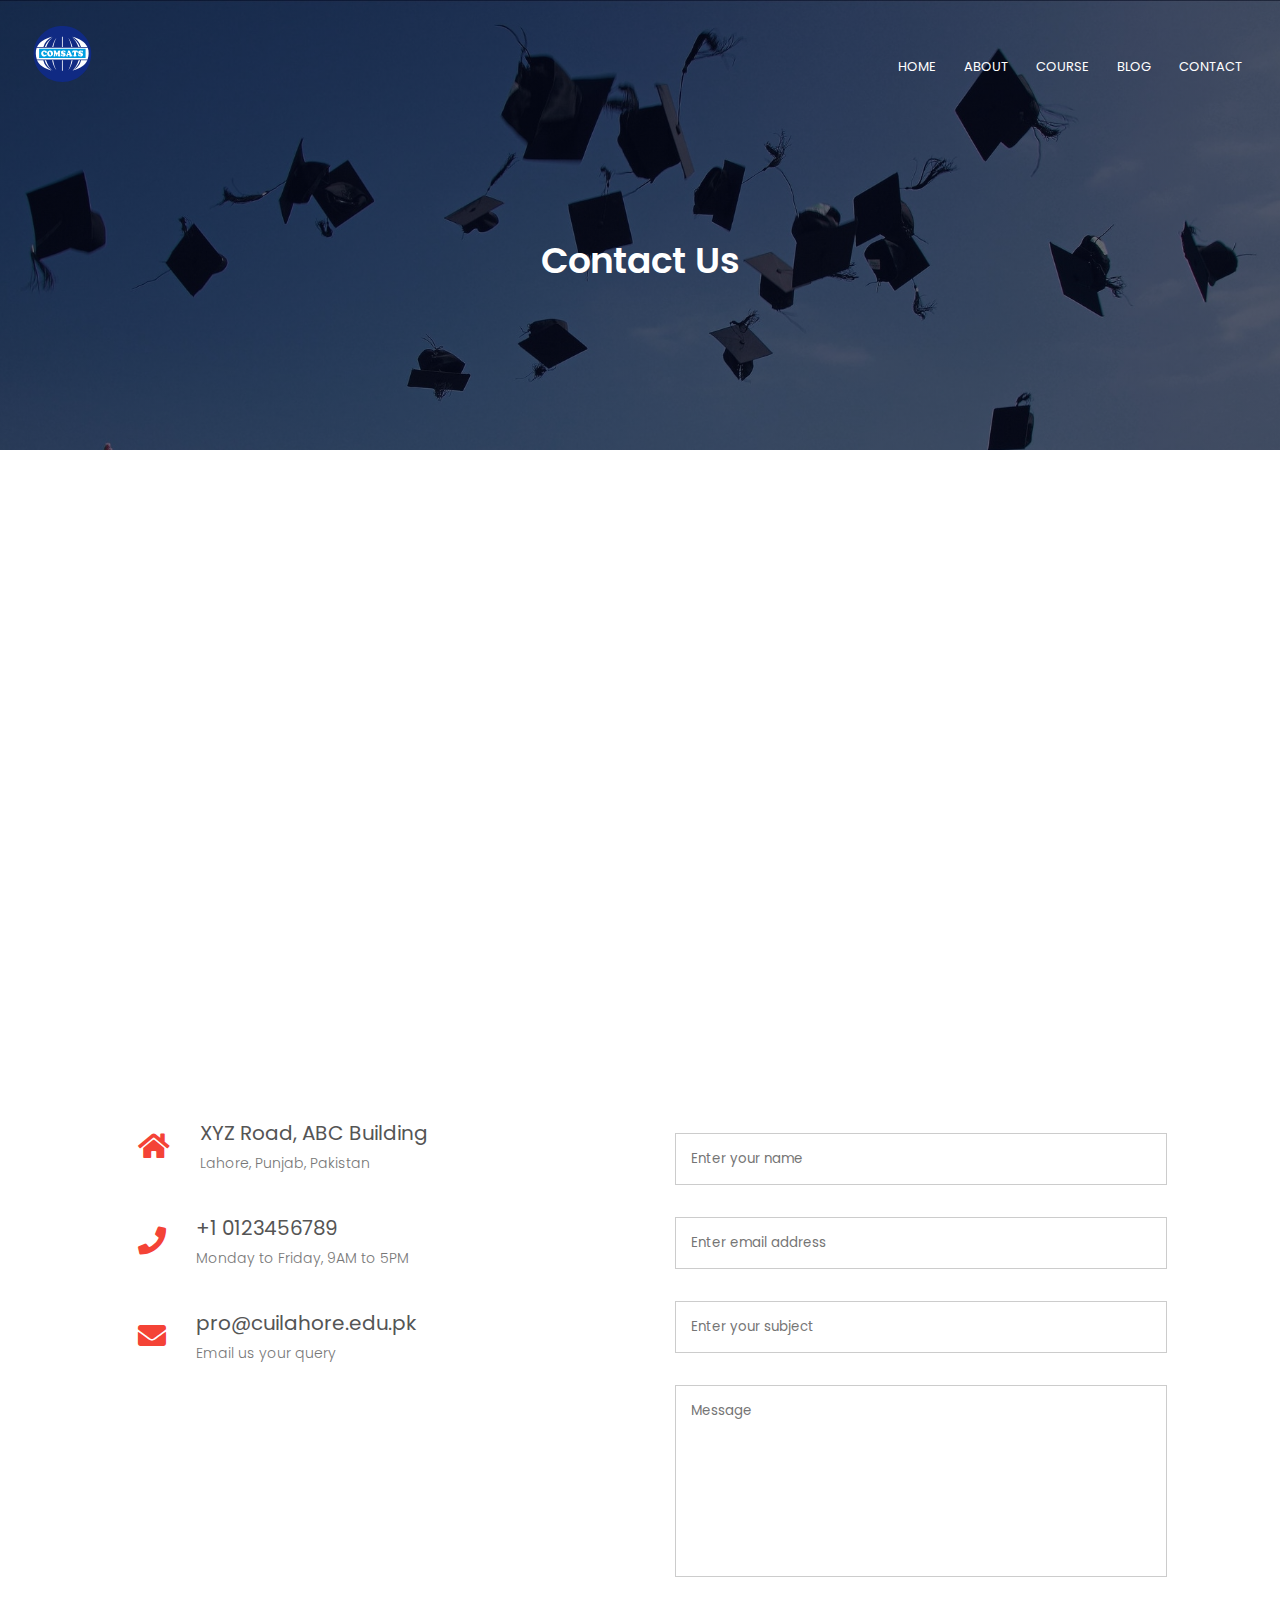
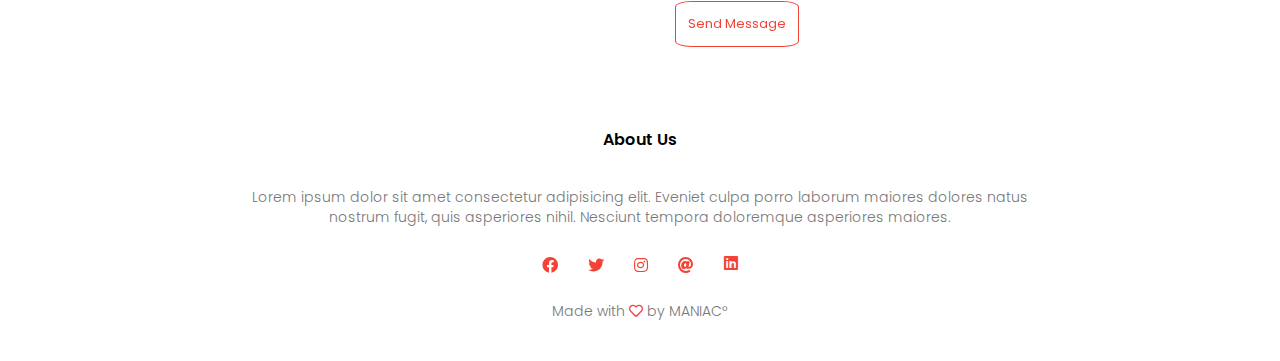
<file: contact.html>
<!DOCTYPE html>
<html lang="en">
  <head>
    <meta charset="UTF-8" />
    <meta http-equiv="X-UA-Compatible" content="IE=edge" />
    <meta name="viewport" content="width=device-width, initial-scale=1.0" />
    <title>University Website Design</title>
    <link rel="stylesheet" href="style.css" />
    <link rel="preconnect" href="https://fonts.googleapis.com" />
    <link rel="preconnect" href="https://fonts.gstatic.com" crossorigin />
    <link
      href="https://fonts.googleapis.com/css2?family=Poppins:ital,wght@0,200;0,400;0,600;0,700;1,300&display=swap"
      rel="stylesheet"
    />
    <link rel="stylesheet" href="./fontawesome-free-5.15.4-web/css/all.css" />

    <link rel="stylesheet" href="./Hover-master/css/hover-min.css" />
  </head>
  <body>
    <section class="sub-header main_picture">
      <nav>
        <a href="index.html"><img id="svg" src="./Images_used/logo.svg" alt="" /></a>
        <div class="nav-links" id="navLinks">
          <i class="fa fa-times" onclick="hideMenu()"></i>
          <ul>
            <li><a href="index.html">HOME</a></li>
            <li><a href="About.html">ABOUT</a></li>
            <li><a href="course.html">COURSE</a></li>
            <li><a href="blog.html">BLOG</a></li>
            <li><a href="contact.html">CONTACT</a></li>
          </ul>
        </div>
        <i class="fa fa-bars" onclick="showMenu()"></i>
      </nav>

      <h1>Contact Us</h1>
    </section>

    <!-- Contact Us -->

    <section class="location">
      <iframe
        src="https://www.google.com/maps/embed?pb=!1m18!1m12!1m3!1d13621.65328612616!2d74.2038793215486!3d31.402736517316345!2m3!1f0!2f0!3f0!3m2!1i1024!2i768!4f13.1!3m3!1m2!1s0x3918ffd0bc7c5f71%3A0x879e9b82857bcd94!2sCOMSATS%20University%2C%20Lahore%20Campus!5e0!3m2!1sen!2s!4v1631447277690!5m2!1sen!2s"
        width="600"
        height="450"
        style="border: 0"
        allowfullscreen=""
        loading="lazy"
      ></iframe>
    </section>

    <section class="contact-us">
      <div class="row">
        <div class="contact-col">
          <div>
            <i class="fa fa-home"></i>
            <span
              ><h5>XYZ Road, ABC Building</h5>
              <p>Lahore, Punjab, Pakistan</p>
            </span>
          </div>

          <div>
            <i class="fa fa-phone"></i>
            <span
              ><h5>+1 0123456789</h5>
              <p>Monday to Friday, 9AM to 5PM</p>
            </span>
          </div>

          <div>
            <i class="fa fa-envelope"></i>
            <span
              ><h5>pro@cuilahore.edu.pk</h5>
              <p>Email us your query</p>
            </span>
          </div>
        </div>
        <div class="contact-col">
          <form action="form-handler.php" method="POST">
            <input
              type="text"
              name="name"
              placeholder="Enter your name"
              required
            />
            <input
              type="email"
              name="email"
              placeholder="Enter email address"
              required
            />
            <input
              type="text"
              name="subject"
              placeholder="Enter your subject"
              required
            />
            <textarea
              rows="8"
              name="message"
              placeholder="Message"
              required
            ></textarea>
            <button
              type="submit"
              class="hero-btn red-btn hvr-wobble-top hvr-round-corners"
            >
              Send Message
            </button>
          </form>
        </div>
      </div>
    </section>

    <!-- Footer -->
    <section class="footer">
      <h4>About Us</h4>
      <p>
        Lorem ipsum dolor sit amet consectetur adipisicing elit. Eveniet culpa
        porro laborum maiores dolores natus<span class="break"><br /></span
        >nostrum fugit, quis asperiores nihil. Nesciunt tempora doloremque
        asperiores maiores.
      </p>
      <!-- <div class="icons"> -->
      <a
        href="https://www.facebook.com/sheikh.tayyab.3705157/"
        target="_blank"
        class="hvr-icon-spin"
        ><i class="fab fa-facebook hvr-icon"></i
      ></a>
      <a
        href="https://twitter.com/TayyabS72998062"
        target="_blank"
        class="hvr-icon-spin"
        ><i class="fab fa-twitter hvr-icon"></i
      ></a>
      <a
        href="https://www.instagram.com/im__ts/"
        target="_blank"
        class="hvr-icon-spin"
        ><i class="fab fa-instagram hvr-icon"></i
      ></a>
      <a
        href="https://mail.google.com/mail/u/0/#inbox?compose=GTvVlcSDZczKXHNKrZkqFWdwPqdxPjgXcZMvlJrBLRSpcTbqCClMpBRTggkJdXbtHVGdwRqsbHFld"
        target="_blank"
        class="hvr-icon-spin"
        ><i class="fas fa-at hvr-icon"></i
      ></a>
      <i class="fab fa-linkedin hvr-icon"></i>
      <!-- </div> -->
      <p>
        Made with <i class="far fa-heart"></i> by MANIAC<span class="degree"
          >°</span
        >
      </p>
    </section>

    <!-- Javascript for Toggle Menu -->
    <script>
      var navLinks = document.getElementById("navLinks");

      function showMenu() {
        navLinks.style.right = "0";
      }
      function hideMenu() {
        navLinks.style.right = "-200px";
      }
    </script>
  </body>
</html>
</file>
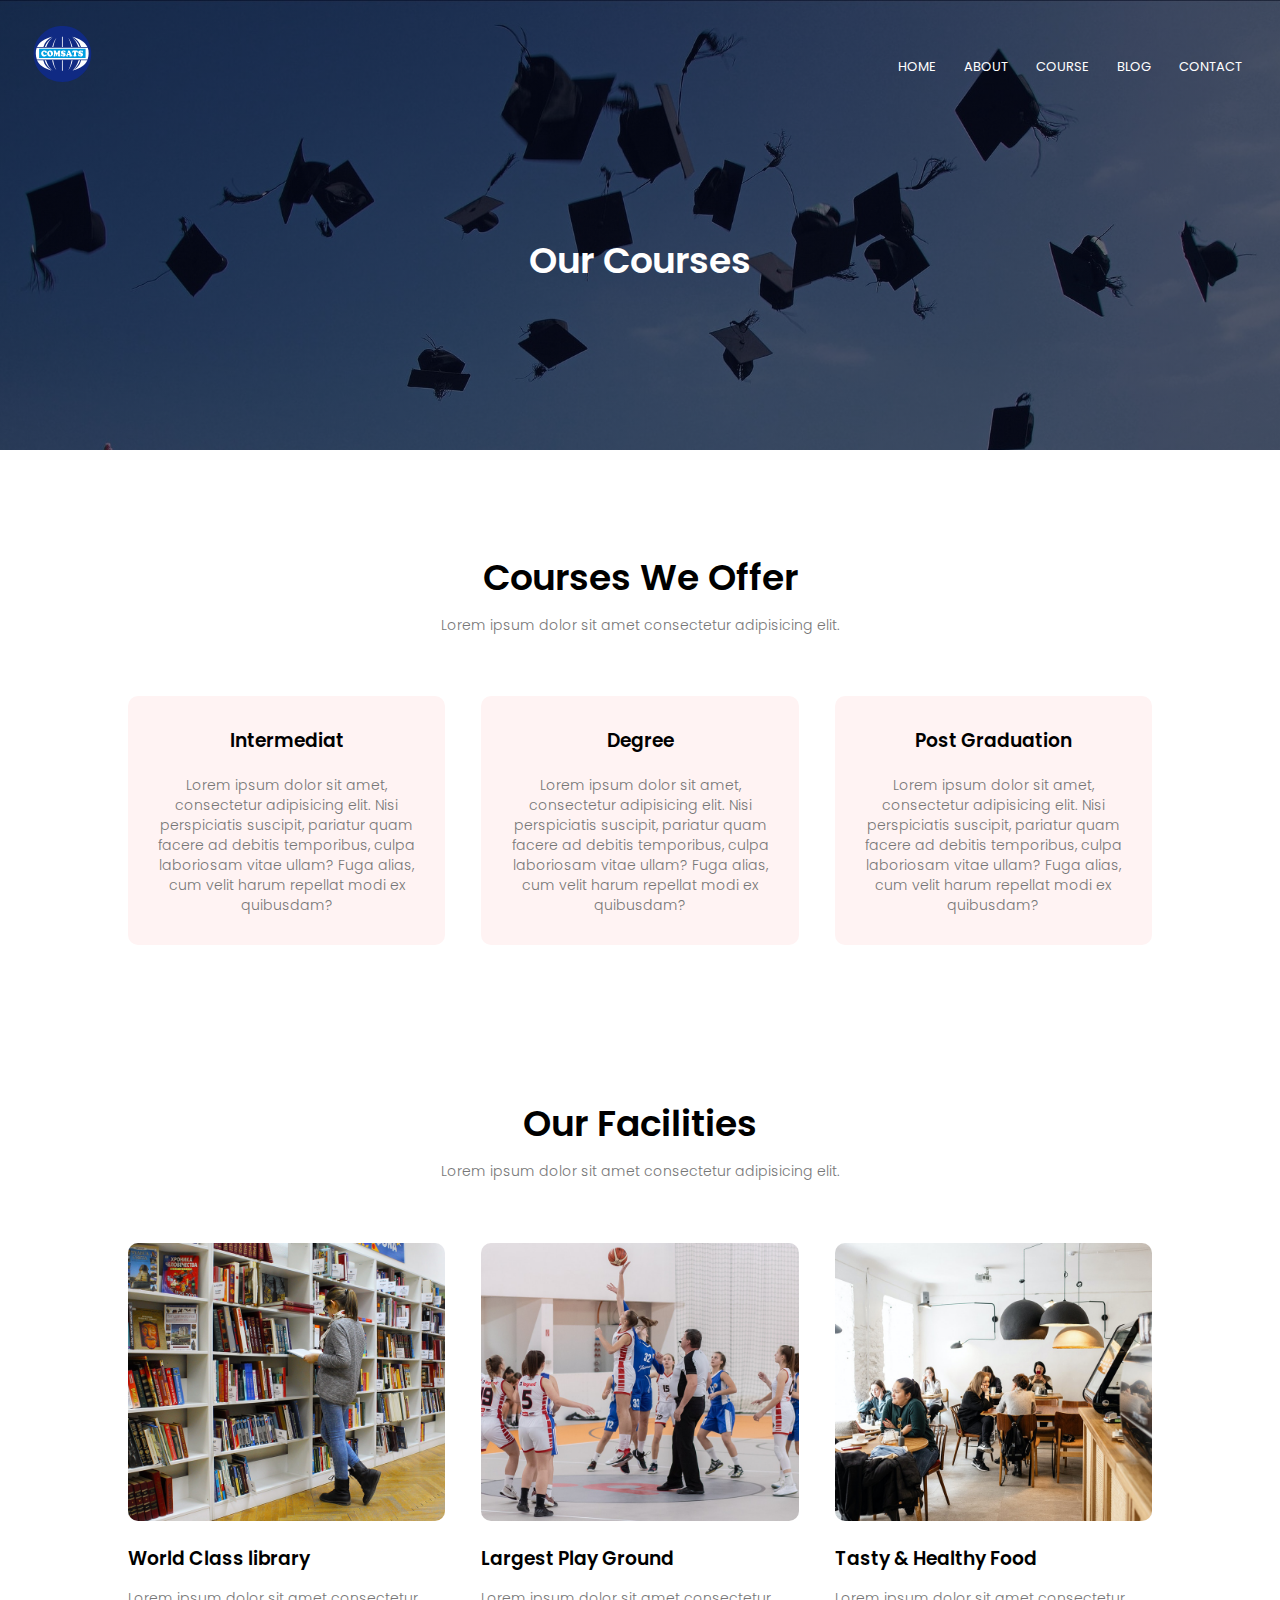
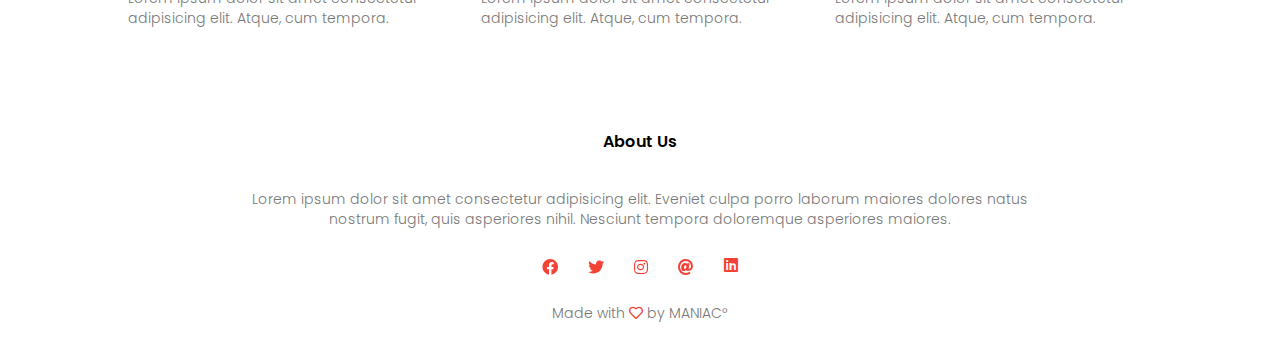
<file: course.html>
<!DOCTYPE html>
<html lang="en">

<head>
  <meta charset="UTF-8" />
  <meta http-equiv="X-UA-Compatible" content="IE=edge" />
  <meta name="viewport" content="width=device-width, initial-scale=1.0" />
  <title>University Website Design</title>
  <link rel="stylesheet" href="style.css" />
  <link rel="preconnect" href="https://fonts.googleapis.com" />
  <link rel="preconnect" href="https://fonts.gstatic.com" crossorigin />
  <link href="https://fonts.googleapis.com/css2?family=Poppins:ital,wght@0,200;0,400;0,600;0,700;1,300&display=swap"
    rel="stylesheet" />
  <link rel="stylesheet" href="./fontawesome-free-5.15.4-web/css/all.css" />

  <link rel="stylesheet" href="./Hover-master/css/hover-min.css" />
</head>

<body>
  <section class="sub-header main_picture">
    <nav>
      <a href="index.html"><img id="svg" src="./Images_used/logo.svg" alt="" /></a>
      <div class="nav-links" id="navLinks">
        <i class="fa fa-times" onclick="hideMenu()"></i>
        <ul>
          <li><a href="index.html">HOME</a></li>
          <li><a href="About.html">ABOUT</a></li>
          <li><a href="course.html">COURSE</a></li>
          <li><a href="blog.html">BLOG</a></li>
          <li><a href="contact.html">CONTACT</a></li>
        </ul>
      </div>
      <i class="fa fa-bars" onclick="showMenu()"></i>
    </nav>

    <h1>Our Courses</h1>
  </section>

  <!-- Course -->

  <section class="course">
    <h1>Courses We Offer</h1>
    <p>Lorem ipsum dolor sit amet consectetur adipisicing elit.</p>

    <div class="row">
      <div class="course-col">
        <h3>Intermediat</h3>
        <p>
          Lorem ipsum dolor sit amet, consectetur adipisicing elit. Nisi
          perspiciatis suscipit, pariatur quam facere ad debitis temporibus,
          culpa laboriosam vitae ullam? Fuga alias, cum velit harum repellat
          modi ex quibusdam?
        </p>
      </div>
      <div class="course-col">
        <h3>Degree</h3>
        <p>
          Lorem ipsum dolor sit amet, consectetur adipisicing elit. Nisi
          perspiciatis suscipit, pariatur quam facere ad debitis temporibus,
          culpa laboriosam vitae ullam? Fuga alias, cum velit harum repellat
          modi ex quibusdam?
        </p>
      </div>
      <div class="course-col">
        <h3>Post Graduation</h3>
        <p>
          Lorem ipsum dolor sit amet, consectetur adipisicing elit. Nisi
          perspiciatis suscipit, pariatur quam facere ad debitis temporibus,
          culpa laboriosam vitae ullam? Fuga alias, cum velit harum repellat
          modi ex quibusdam?
        </p>
      </div>
    </div>
  </section>

  <!-- Facilities -->

  <section class="facilities">
    <h1>Our Facilities</h1>
    <p>Lorem ipsum dolor sit amet consectetur adipisicing elit.</p>

    <div class="row">
      <div class="facilities-col">
        <img src="./Images_used/library.png" alt="" />
        <h3>World Class library</h3>
        <p>
          Lorem ipsum dolor sit amet consectetur adipisicing elit. Atque, cum
          tempora.
        </p>
      </div>

      <div class="facilities-col">
        <img src="./Images_used/basketball.png" alt="" />
        <h3>Largest Play Ground</h3>
        <p>
          Lorem ipsum dolor sit amet consectetur adipisicing elit. Atque, cum
          tempora.
        </p>
      </div>

      <div class="facilities-col">
        <img src="./Images_used/cafeteria.png" alt="" />
        <h3>Tasty & Healthy Food</h3>
        <p>
          Lorem ipsum dolor sit amet consectetur adipisicing elit. Atque, cum
          tempora.
        </p>
      </div>
    </div>
  </section>

  <!-- Footer -->
  <section class="footer">
    <h4>About Us</h4>
    <p>
      Lorem ipsum dolor sit amet consectetur adipisicing elit. Eveniet culpa
      porro laborum maiores dolores natus<span class="break"><br /></span>nostrum fugit, quis asperiores nihil. Nesciunt
      tempora doloremque
      asperiores maiores.
    </p>
    <!-- <div class="icons"> -->
    <a href="https://www.facebook.com/sheikh.tayyab.3705157/" target="_blank" class="hvr-icon-spin"><i
        class="fab fa-facebook hvr-icon"></i></a>
    <a href="https://twitter.com/TayyabS72998062" target="_blank" class="hvr-icon-spin"><i
        class="fab fa-twitter hvr-icon"></i></a>
    <a href="https://www.instagram.com/im__ts/" target="_blank" class="hvr-icon-spin"><i
        class="fab fa-instagram hvr-icon"></i></a>
    <a href="https://mail.google.com/mail/u/0/#inbox?compose=GTvVlcSDZczKXHNKrZkqFWdwPqdxPjgXcZMvlJrBLRSpcTbqCClMpBRTggkJdXbtHVGdwRqsbHFld"
      target="_blank" class="hvr-icon-spin"><i class="fas fa-at hvr-icon"></i></a>
    <i class="fab fa-linkedin hvr-icon"></i>
    <!-- </div> -->
    <p>
      Made with <i class="far fa-heart"></i> by MANIAC<span class="degree">°</span>
    </p>
  </section>

  <!-- Javascript for Toggle Menu -->
  <script>
    var navLinks = document.getElementById("navLinks");

    function showMenu() {
      navLinks.style.right = "0";
    }
    function hideMenu() {
      navLinks.style.right = "-200px";
    }
  </script>
</body>

</html>
</file>
<file: style.css>
* {
	margin: 0;
	padding: 0;
	font-family: "Poppins", sans-serif;
}

.header {
	min-height: 100vh;
	width: 100%;
	background-image: linear-gradient(rgba(4, 9, 30, 0.6), rgba(4, 9, 30, 0.6)),
		url(./Images_used/banner.png);
	background-position: center;
	background-size: cover;
	position: relative;
}

.main_picture {
	display: block;
	background-attachment: fixed;
}

nav {
	display: flex;
	padding: 2% 2%;
	justify-content: space-between;
	align-items: center;
}

nav img {
	width: 150px;
}

.nav-links {
	flex: 1;
	text-align: right;
}

.nav-links ul li {
	list-style: none;
	display: inline-block;
	padding: 8px 12px;
	position: relative;
}

.nav-links ul li a {
	color: #fff;
	text-decoration: none;
	font-size: 13px;
}

.nav-links ul li::after {
	content: "";
	width: 0%;
	height: 2px;
	background: #f44336;
	display: block;
	display: block;
	margin: auto;
	transition: all 0.5s;
}

.nav-links ul li:hover::after {
	width: 100%;
	font-weight: 900;
	font-size: 18px;
}

.text-box {
	width: 90%;
	color: #fff;
	position: absolute;
	top: 50%;
	left: 50%;
	transform: translate(-50%, -50%);
	text-align: center;
}

.text-box h1 {
	font-size: 62px;
}

.text-box p {
	margin: 10px 0 40px;
	font-size: 14px;
	color: #fff;
	text-align: center;
}

.hero-btn {
	display: inline-block;
	text-decoration: none;
	color: #fff;
	border: 1px solid #fff;
	font-size: 13px;
	padding: 12px 12px;
	background: transparent;
	position: relative;
	cursor: pointer;
	border-radius: 13%;
}

.hero-btn:hover {
	border: 1px solid #f44336;
	background: #f44336;
	transition: 0.7s;
	/* font-weight: 550; */
}

/* BUTTON */
/* .hero-btn {
  background-image: linear-gradient(
    to right,
    #16a085 0%,
    #f4d03f 51%,
    #16a085 100%
  );
 
  margin: 10px;
  padding: 15px 45px;
  text-align: center;
  text-transform: uppercase;
  transition: 0.5s;
  background-size: 70% auto;
  color: white;
  border-radius: 10px;
  display: inline-block;
  cursor: pointer;
}

.hero-btn:hover {
  background-position: right center; 
  color: black;
  text-decoration: none;
  font-weight: bold;
} */

nav .fa {
	display: none;
}

@media (max-width: 700px) {
	.text-box h1 {
		font-size: 20px;
	}
	p {
		text-align: center;
	}
	.break {
		display: none;
	}
	.nav-links ul li {
		display: block;
	}
	.nav-links {
		position: fixed;
		background: #f44336;
		/* background-image: linear-gradient(
    to right,
    #16a085 0%,
    #f4d03f 51%,
    #16a085 100%
  );
  background-size: 150% auto; */
		height: 100vh;
		width: 170px;
		top: 0;
		right: -200px;
		text-align: left;
		z-index: 2;
		transition: 1s;
	}
	.nav-links:hover {
		background-position: right center;
		color: black;
		text-decoration: none;
		font-weight: bold;
	}
	nav .fa {
		display: block;
		color: #fff;
		margin: 10px;
		font: 22px;
		cursor: pointer;
	}
	.nav-links ul {
		padding: 3px 20px;
	}
	html,
	body {
		overflow-x: hidden;
	}
}

/* COURSE */

.course {
	width: 80%;
	margin: auto;
	text-align: center;
	padding-top: 100px;
}
h1 {
	font-size: 36px;
	font-weight: 600;
}
p {
	color: #777;
	font-size: 14px;
	font-weight: 300;
	line-height: 20px;
	padding: 10px;
}
.row {
	margin-top: 5%;
	display: flex;
	justify-content: space-between;
}
.course-col {
	flex-basis: 31%;
	background: #fff3f3;
	border-radius: 10px;
	margin-bottom: 5%;
	padding: 20px 12px;
	box-sizing: border-box;
	transition: 0.5s;
}
h3 {
	text-align: center;
	font-weight: 600;
	margin: 10px 0;
}
.course-col:hover,
.facilities-col img:hover {
	box-shadow: 0 0 20px rgba(0, 0, 0, 0.3);
}

@media (max-width: 700px) {
	.row {
		flex-direction: column;
	}
}

/* CAMPUS */

.campus {
	width: 80%;
	margin: auto;
	text-align: center;
	padding-top: 100px;
}
.campus-col {
	flex-basis: 32%;
	border-radius: 10px;
	margin-bottom: 30px;
	position: relative;
	overflow: hidden;
}
.campus-col img {
	width: 100%;
	display: block;
}
.layer {
	background: transparent;
	height: 100%;
	width: 100%;
	position: absolute;
	top: 0;
	left: 0;
	transition: 0.5s;
}
.layer:hover {
	background: rgba(226, 0, 0, 0.3);
}
.layer h3 {
	width: 100%;
	font-weight: 500;
	color: #fff;
	font-size: 26px;
	bottom: 0;
	left: 50%;
	transform: translateX(-50%);
	position: absolute;
	transition: 0.5s;
}
.layer:hover h3 {
	bottom: 49%;
	opacity: 1;
	color: black;
	font-weight: 600;
}

/* facilities */

.facilities {
	width: 80%;
	margin: auto;
	text-align: center;
	padding-top: 100px;
}
.facilities-col {
	flex-basis: 31%;
	border-radius: 10px;
	margin-bottom: 5%;
	text-align: left;
}
.facilities-col img {
	width: 100%;
	border-radius: 10px;
}
.facilities-col p {
	padding: 0;
}
.facilities-col h3 {
	margin-top: 16px;
	margin-bottom: 15px;
	text-align: left;
}

/* Testimonials */
.testimonials {
	/* display: flex; */
	width: 80%;
	margin: auto;
	padding: 100px;
	text-align: center;
}
.testimonial-col {
	flex-basis: 44%;
	border-radius: 10%;
	margin-bottom: 5%;
	text-align: left;
	background: #fff3f3;
	padding: 25px;
	cursor: pointer;
	display: flex;
}
.testimonial-col img {
	height: 40px;
	margin-left: 5px;
	margin-right: 30px;
	border-radius: 50%;
	margin-top: -5px;
}
.testimonial-col p {
	padding: 0;
	text-align: left;
}
.testimonial-col h3 {
	margin-top: 15px;
	text-align: left;
}
.testimonial-col .fa,
.far {
	color: #f44336;
}
@media (max-width: 700px) {
	.testimonial-col img {
		margin-left: 0;
		margin-right: 15px;
		/* margin-top: -5px; */
	}
	.testimonial-col {
		margin-right: 20%;
	}
}

/* Call to Action */
.cta {
	margin: 100px auto;
	width: 80%;
	background-image: linear-gradient(rgba(0, 0, 0, 0.6), rgba(0, 0, 0, 0.7)),
		url(Images_used/banner2.jpg);
	background-position: center;
	background-size: cover;
	border-radius: 10px;
	text-align: center;
	padding: 100px 0;
}
.cta h1 {
	color: #fff;
	margin: 40px;
	padding: 0;
}
@media (max-width: 700px) {
	.cta h1 {
		font-size: 24px;
	}
}

/* Footer */

.footer {
	width: 100%;
	text-align: center;
	padding: 30px 0;
}
.footer h4 {
	margin-bottom: 25px;
	margin-top: 20px;
	font-weight: 600;
}

.footer {
	position: relative;
}
.fab,
.fas {
	color: #f44336;
	margin: 0 13px;
	cursor: pointer;
	padding: 18px 0;
	display: inline-block;
}
.fa:hover,
.far:hover,
.fab:hover,
.fas:hover,
.degree:hover {
	font-size: 24px;
	cursor: pointer;
}

/* ABOUT US PAGR */
.sub-header {
	height: 50vh;
	width: 100%;
	background-image: linear-gradient(rgba(4, 9, 30, 0.6), rgba(4, 9, 30, 0.6)),
		url(./Images_used/background.jpg);
	background-position: center;
	background-size: cover;
	text-align: center;
	color: #fff;
}
.sub-header h1 {
	margin: 100px;
}
.about-us {
	width: 80%;
	margin: auto;
	padding-top: 80px;
	padding-bottom: 50px;
}
.about-col {
	flex-basis: 48%;
	padding: 30px 2px;
}
.about-col img {
	width: 100%;
}
.about-col h1 {
	padding-top: 0;
}
.about-col p {
	padding: 15px 0 25px;
}
.red-btn {
	border: 1px solid #f44336;
	background: transparent;
	color: #f44336;
}
.red-btn:hover {
	color: #fff;
}

/* blog-content */

.blog-content {
	width: 80%;
	margin: auto;
	padding: 60px 0;
}

.blog-left {
	flex-basis: 65%;
}
.blog-left img {
	width: 100%;
	border-radius: 7px;
}

.blog-left h2 {
	color: #222;
	font-weight: 600;
	margin: 30px 0;
}
.blog-left p {
	color: #999;
	padding: 0;
}
.blog-right {
	flex-basis: 32%;
}
.blog-right h3 {
	background: #f44336;
	color: #fff;
	padding: 7px 0;
	font-size: 16px;
	margin-bottom: 20px;
}
.blog-right div {
	display: flex;
	align-items: center;
	justify-content: space-between;
	color: #555;
	padding: 8px;
	box-sizing: border-box;
}
.commennt-box {
	border: 1px solid #ccc;
	margin: 50px 0;
	padding: 20px 30px;
}
.commennt-box h3 {
	text-align: left;
}
.comment-form input,
.comment-form textarea {
	width: 100%;
	padding: 10px;
	margin: 15px 0;
	box-sizing: border-box;
	border: none;
	outline: none;
	background: #f0f0f0;
	border-radius: 3px;
}
textarea {
	resize: none;
}
.comment-form button {
	margin: 10px 0;
}

@media (max-width: 700px) {
	.sub-header h1 {
		font-size: 24px;
	}
}

/* Contact Us */

.location {
	width: 80%;
	margin: auto;
	padding: 80px 0;
}
.location iframe {
	width: 100%;
}
.contact-us {
	width: 80%;
	margin: auto;
}
.contact-col {
	flex-basis: 48%;
	margin-bottom: 30px;
}
.contact-col div {
	display: flex;
	align-items: center;
	margin-bottom: 40px;
}
.contact-col div .fa {
	font-size: 28px;
	color: #f44336;
	margin: 10px;
	margin-right: 30px;
}
.contact-col div p {
	padding: 0;
}
.contact-col div h5 {
	font-size: 20px;
	margin-bottom: 5px;
	color: #555;
	font-weight: 400;
	word-wrap: break-word;
}
.contact-col input,
.contact-col textarea {
	width: 100%;
	padding: 15px;
	margin: 15px;
	margin-bottom: 17px;
	outline: none;
	border: 1px solid #ccc;
	box-sizing: border-box;
}
.contact-col button {
	margin-left: 15px;
}

#svg {
  /* margin-top: -1.9rem; */
	/* padding: 2rem; */
	width: 75px;
	height: 75px;
  background-color: transparent;
  color: white;
}
</file>
<file: Hover-master/css/demo-page.css>
/*
 * Hover.css - Demo Page
 * Author: Ian Lunn @IanLunn
 * Author URL: http://ianlunn.co.uk/
 * Github: https://github.com/IanLunn/Hover
 * Hover.css Copyright Ian Lunn 2017.
 */

/**
 * The following are default styles for the demo page,
 * you don't need to include these on your own site.
 */

@import url(http://fonts.googleapis.com/css?family=Roboto);

body {
  margin: 0;
  padding: 40px 0 0 0;
  font-family: sans-serif;
  color: #333;
  line-height: 140%;
}

hr {
  margin-top: 2em;
  background-color: #ddd;
  border: none;
  height: 1px;
}


nav ul {
  margin: 0;
  padding: 0;
  text-align: center;
  font-size: .875em;
  font-weight: 700;
}
nav li {
  list-style: none;
  display: block;
  margin-left: 1em;
  margin-right: 1em;
}
@media only screen and (min-width: 768px) {
  nav li {
    display: inline-block;
  }
}

.sep {
  color: #ddd;
  margin: 0 4px;
}

#carbonads {
  --width: 180px;
  --font-size: 14px;
}

#carbonads {
  font-family: -apple-system, BlinkMacSystemFont, "Segoe UI", Roboto, Oxygen-Sans, Ubuntu, Cantarell, "Helvetica Neue", Helvetica, Arial, sans-serif;
  display: block;
  overflow: hidden;
  margin: 0 auto;
  margin-bottom: 20px;
  max-width: var(--width);
  border-radius: 4px;
  text-align: center;
  box-shadow: 0 0 0 1px hsla(0, 0%, 0%, .1);
  background-color: hsl(0, 0%, 98%);
  font-size: var(--font-size);
  line-height: 1.5;
}

#carbonads a {
  color: inherit;
  text-decoration: none;
}

#carbonads a:hover {
  color: inherit;
}

#carbonads span {
  position: relative;
  display: block;
  overflow: hidden;
}

.carbon-img {
  display: block;
  margin-bottom: 8px;
  max-width: var(--width);
  line-height: 1;
}

.carbon-img img {
  display: block;
  margin: 0 auto;
  max-width: var(--width) !important;
  width: var(--width);
  height: auto;
}

.carbon-text {
  display: block;
  padding: 0 1em 8px;
}

.carbon-poweredby {
  display: block;
  padding: 10px var(--font-size);
  background: repeating-linear-gradient(-45deg, transparent, transparent 5px, hsla(0, 0%, 0%, .025) 5px, hsla(0, 0%, 0%, .025) 10px) hsla(203, 11%, 95%, .4);
  text-transform: uppercase;
  letter-spacing: .5px;
  font-weight: 600;
  font-size: 9px;
  line-height: 0;
}

@media only screen and (min-width: 320px) and (max-width: 759px) {
  #carbonads {
    float: none;
    margin: 0 auto;
    max-width: 330px;
  }
  #carbonads span {
    position: relative;
  }
  #carbonads > span {
    max-width: none;
  }
  .carbon-img {
    float: left;
    margin: 0;
  }

  .carbon-img img {
    max-width: 130px !important;
  }
  .carbon-text {
    float: left;
    margin-bottom: 0;
    padding: 8px 20px;
    text-align: left;
    max-width: calc(100% - 130px - 3em);
  }
  .carbon-poweredby {
    left: 130px;
    bottom: 0;
    display: block;
    width: 100%;
  }
}

.main {
  max-width: 800px;
  margin: 0 auto;
  padding: 0 20px;
}

.browsehappy {
    position: absolute;
    top: 0;
    right: 0;
    left: 0;
    padding: 1em;
    background: black;
    color: white;
    text-align: center;
}

img {
  border: none;
}

small {
    display: block;
}

p,
[class^="hvr-"] {
    font-family: 'Roboto', sans-serif;
}

[class^="hvr-"] {
  margin: .4em;
  padding: 1em;
  cursor: pointer;
  background: #e1e1e1;
  text-decoration: none;
  color: #666;
  /* Prevent highlight colour when element is tapped */
  -webkit-tap-highlight-color: rgba(0,0,0,0);

  /* Smooth fonts */
  -webkit-font-smoothing: antialiased;
	-moz-osx-font-smoothing: grayscale;
}

.aligncenter {
  text-align: center;
}

.sup {
    vertical-align: super;
    margin-left: -1em;
    padding: .21875em;
    line-height: 100%;
    font-size: .21875em;
    border: #eee solid 1px;
    border-radius: 4px;
    color: inherit;
}

.sup:hover {
    background: #eee;
}

a {
    color: #2098D1;
    text-decoration: none;
}

.footer a:hover,
.nav:hover {
    color: #207AD1;
}

.nav {
  display: inline-block;
  font-size: .8em;
}

.nav.hvr-icon-down,
.nav.hvr-icon-forward {
  padding-right: 1.2em;
}

.nav.hvr-icon-down::before,
.nav.hvr-icon-forward::before {
  right: 0;
}

.nav:hover,
.nav:focus,
.nav:active {
  text-decoration: none;
}

.intro {
  max-width: 680px;
  margin: 20px auto 0 auto;
}

.button.cta {
  display: inline-block;
  position: relative;
  margin: 1.2em 0 1em 0;
  padding: 1em;
  background: #2098D1;
  border: none;
  text-decoration: none;
  font-weight: 700;
  color: white;
}

.effects {
  margin-top: 6em;
}

h1 {
  text-align: center;
  font-size: 3em;
}

h2 {
  margin-top: 2em;
}

h3 {
  margin: 0;
}

.about {
  border-top: #333 solid 2px;
  border-bottom: #333 solid 2px;
}

.footer {
  overflow: hidden;
  width: auto;
  margin-top: 6em;
  font-size: .9em;
}

.footer a {
  text-decoration: none;
}

.credit {
  font-size: .8em;
  font-weight: normal;
}

.licenses {
  margin-top: 40px;
  margin-bottom: 60px;
}

.licenses:after {
  display: block;
  content: '';
  clear: both;
}

.license {
  display: block !important;
  margin-bottom: 20px;
  text-align: center;
  border: #2098D1 solid 1px;
}

.license:focus,
.license:hover {
  border-color: #207AD1;
}

.license:focus .button,
.license:hover .button {
  background-color: #207AD1;
  color: white;
}

.license__content {
  padding: 25px 10px;
}

.license__title {
  margin: 0;
  font-size: 28px;
  line-height: 1.4;
}

.license__title div {
  font-size: 16px;
  font-weight: 400;
}

.license__desc {
  margin-top: 30px;
  margin-bottom: 0;
  font-size: 22px;
  font-weight: 700;
}

.license__button.cta {
  display: block;
  margin: 0;
  font-size: 22px;
}

@media only screen and (min-width: 568px) {
  .license {
    width: 48%;
    float: left;
  }

  .license:nth-child(2) {
    float: right;
  }

  .license__content {
    padding: 40px 10px;
  }
}

.download {
  margin-top: 2.6em;
}

.social-button {
  display: inline-block;
  vertical-align: middle;
}

.twitter-follow-button {
    display: block;
    margin: 0 auto;
}

.follow {
    margin-bottom: 20px;
    line-height: 200%;
}

.made-by {
  display: block;
  margin-top: 3em;
  padding-top: 3em;
  padding-bottom: 1em;
  font-family: $fontFeature;
  font-size: 1.125em;
  text-align: center;
  line-height: 1.6;
  background: #181818;
  color: #777;
}

.made-by svg {
  display: block;
}

.made-by ul,
.made-by p {
  margin: 0;
  padding: 0;
}

.made-by ul {
  margin-bottom: .25em;
}

.made-by li {
  display: inline-block;
  vertical-align: middle;
  line-height: 1;
}

.made-by p {
  margin-top: .4em;
  font-size: .875em;
}

.made-by a {
  display: inline-block;
  padding: 0 .125em;
  color: #B1B1B1;
  transition-duration: .2s;
  transition-property: color;
}

.made-by a:focus,
.made-by a:hover {
  color: white;
}

.made-by i {
  font-size: 26px;
  height: 30px;
}

.made-by .follow {
  margin-top: 2em;
}

.made-by .follow iframe {
  display: block;
  margin-left: auto;
  margin-right: auto;
  margin-bottom: .5em;
}

.made-by small {
  display: block;
  margin-top: 3em;
  font-size: .625em;
}

@-webkit-keyframes circle {
  50% {
    -webkit-transform: scale(1.26923077);
    transform: scale(1.26923077);
  }
}

@keyframes circle {
  50% {
    transform: scale(1.26923077);
  }
}

@-webkit-keyframes initials {
  50% {
    -webkit-transform: translateY(-8px) translateZ(0);
    transform: translateY(-8px) translateZ(0);
  }
}

@keyframes initials {
  50% {
    transform: translateY(-8px) translateZ(0);
  }
}

.ild-ident {
  display: block;
}

.ild-ident svg {
  display: block;
  overflow: visible;
  transform: scale(1) translateZ(0);
}

.ild-ident .circle-holder {
  transform: translate(-7px, -7px);
}

.ild-ident .circle {
  transform: translate(7px, 7px);
}

.ild-ident .active .i {
  animation: initials .4s ease-in-out;
}

.ild-ident .active .l {
  animation: initials .4s .2s ease-in-out;
}

.ild-ident .active .circle {
  animation: circle .5s .1s ease-in-out;
}

#forkongithub {
    display: none;
}

#forkongithub a {
  background: #000;
  color: #fff;
  text-decoration: none;
  font-family: arial, sans-serif;
  text-align: center;
  font-weight: bold;
  padding: 5px 40px;
  font-size: 1rem;
  line-height: 2rem;
  position: relative;
  -webkit-transition: 0.5s;
  transition: 0.5s;
}

#forkongithub a:hover,
#forkongithub a:focus,
#forkongithub a:active {
  background: #2098D1;
  color: #fff;
}

#forkongithub a::before,
#forkongithub a::after {
  content: "";
  width: 100%;
  display: block;
  position: absolute;
  top: 1px;
  left: 0;
  height: 1px;
  background: #fff;
}

#forkongithub a::after {
  bottom: 1px;
  top: auto;
}

.ad {
  margin-top: 3.5em;
  padding: 3em 1.5em;
  background: #f8f8f8;
  text-align: center;
}

.ad h2 {
  margin: 0;
  margin-bottom: 2em;
  line-height: 1.4;
  font-size: 1.2em;
}

.ad a {
  display: inline-block;
  margin: 0 auto 2em auto;
}

.ad__preview {
  font-size: 0;
}

.ad__preview a {
  display: block;
  width: 75%;
}

.ad__preview img {
  width: 100%;
}

@media only screen and (min-width: 360px) {
  h1 {
    font-size: 4em;
  }
}

@media screen and (min-width: 640px) {
  #forkongithub {
    position: absolute;
    display: block;
    top: 0;
    right: 0;
    width: 200px;
    overflow: hidden;
    height: 200px;
  }

  #forkongithub a {
    width: 200px;
    position: absolute;
    top: 60px;
    right: -60px;
    -webkit-transform: rotate(45deg);
    -ms-transform: rotate(45deg);
    transform: rotate(45deg);
    box-shadow: 4px 4px 10px rgba(0,0,0,0.8);
  }

  .ad__preview a {
    display: inline-block;
    width: 32%;
  }

  .ad__preview .second {
    margin: 0 2%;
  }
}
</file>
